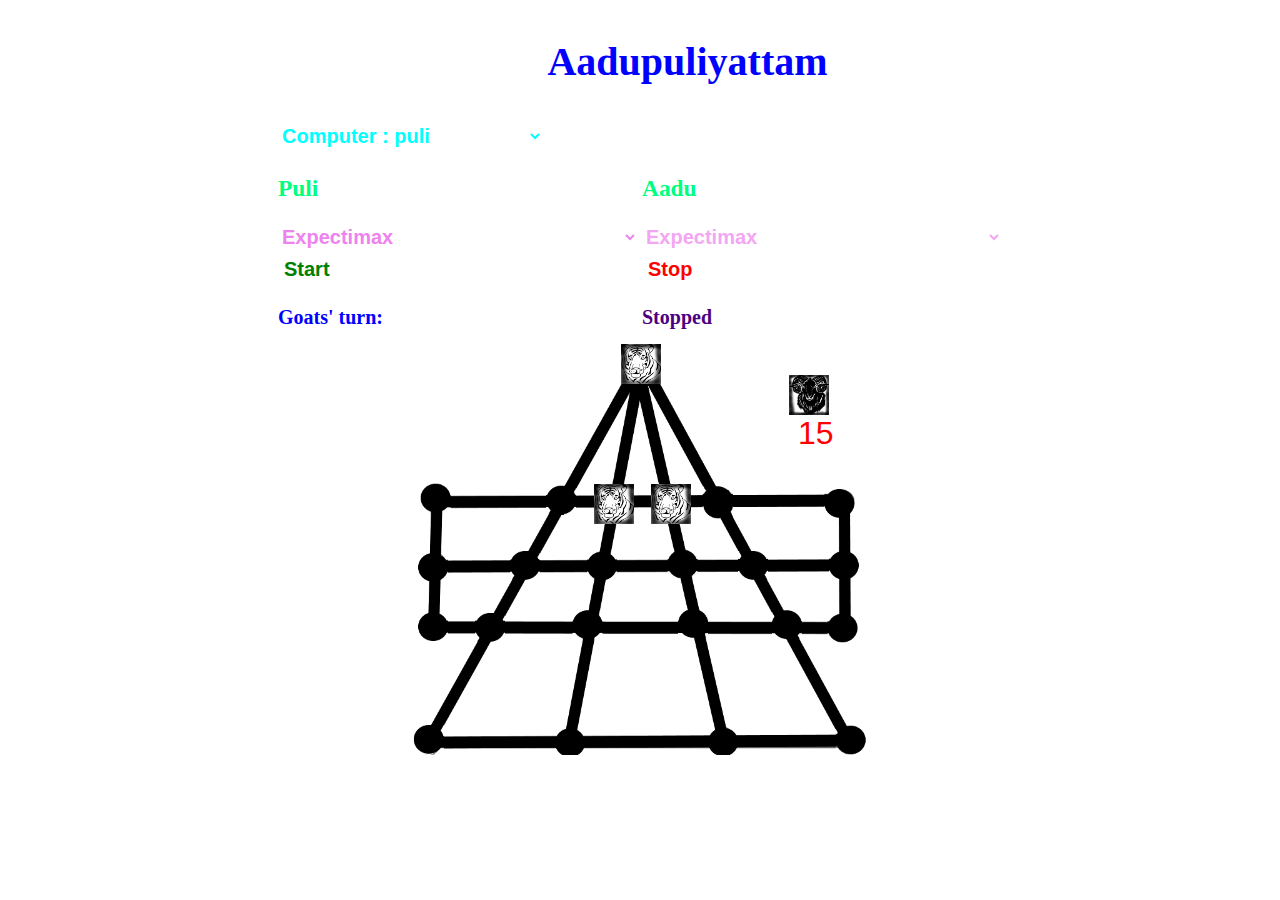
<file: aadupuliyattam/index.html>
<!DOCTYPE html>
<html>
<head>
    <meta charset="utf-8" />
    <title>Aadupuliyattam</title>
    <link rel="icon" type="image/x-icon" href="logo.png">
    <style>
        button:hover {
  transform: scale(1.5);}
        .Goat {
            width: 40px;
            height: 40px;
        }

            .Goat:hover, .Tiger :hover, .Empty :hover {
                background-color: gray;
            }
    </style>


    <script src="js/UIUtility.js"></script>
    <script src="js/TigersAndGoats.js"></script>
    <script>
        window.onload = function () {
                window.currentGameState = new GameState();
                window.isInProgress = false;
                window.selectedId = -1;
                window.MoveHistory = new HistoryStack();
                UpdateUserInterface();
        }
    </script>
    <script async src="https://pagead2.googlesyndication.com/pagead/js/adsbygoogle.js?client=ca-pub-3198016437808117"
    crossorigin="anonymous"></script>
</head>
<body>
<div align="center">
    <table>
        <tr style="color: blue;background-color: transparent;border: none;font-size: 20px;font-weight: bold;">
            <th align="left" style="padding-left:20px">
                <h1 style="padding-left:80px">Aadupuliyattam</h1>
            </th>
            <th align="left">

            </th>
        </tr>

        <table style="color: springgreen;background-color: transparent;border: none;font-size: 20px;font-weight: bold;">
            <tr>
                <td>
                    <tr>
                   <p style="display: none;"> Game Type:</p>
                   </tr>
                   <tr>  <td><select id="ComputerSide" onchange="changeGameType(this)" style="color: aqua;background-color: transparent;border: none;font-size: 20px;font-weight: bold;">
                <optgroup label="Computer plays as:">
                    <option value="tigers">Computer : puli</option>
                    <option value="goats">Computer : aadu</option>
                    <option value="computer">Computer vs Computer</option>
                </optgroup>
            </select>
            </td>
            </tr>
                </td>

            </tr>
            <tr>
                <td style="width:300px;font-weight: bold;">
                    <h3>Puli</h3>
                    <p style="display: none;">Algorithm: </p> <select id="TigersAlgorithm" style="color: violet;background-color: transparent;border: none;font-size: 20px;font-weight: bold;">
                    <optgroup label="Choose a search algorithm ...">
                        <option value="expectimax">Expectimax</option>
                        <option value="minimax">Minimax</option>
                        <option value="alphabeta">Alpha-Beta Pruning</option>
                        <option value="alphabetawithmemory">Alpha-Beta Pruning With Memory</option>
                        <option value="scout">Scout</option>
                        <option value="scoutwithttagent">Scout With Memory</option>
                        <option value="mtdfagent">MTD(f)</option>
                    </optgroup>
                </select>
                <code style="display: none;">
                    <br /><br />
                    Depth Limit: <br/> <input type="range" min="1" max="20" id="TigersDepth" value="20" /><br />
                    Time Limit (seconds): <br /><input type="range" min="2" max="60" id="TigersTime" value="2" /><br />
                    Current Progress: <progress id="TigersCurrentProgress" max="100"></progress>
                </code>
                </td>
                <td style="width:300px;font-weight: bold;">
                    <h3>Aadu</h3>
                    <p style="display: none;">Algorithm: </p> <select id="GoatsAlgorithm" disabled style="color: violet;background-color: transparent;border: none;font-size: 20px;font-weight: bold;">
                    <optgroup label="Choose a search algorithm ...">
                        <option value="expectimax">Expectimax</option>
                        <option value="minimax">Minimax</option>
                        <option value="alphabeta">Alpha-Beta Pruning</option>
                        <option value="alphabetawithmemory">Alpha-Beta Pruning With Memory</option>
                        <option value="scout">Scout</option>
                        <option value="scoutwithttagent">Scout With Memory</option>
                        <option value="mtdfagent">MTD(f)</option>
                    </optgroup>
                </select>
                <code style="display: none;">
                    Depth Limit: <br /><input disabled type="range" min="1" max="20" id="GoatsDepth" value="20" /><br />
                    Time Limit (seconds): <br /><input disabled type="range" min="2" max="60" id="GoatsTime" value="2" /><br />
                    Current Progress: <progress id="GoatsCurrentProgress" max="100"></progress>
                <code style="display: none;">
                </td>
            </tr>
            <tr>
                <td></td>
            </tr>
            <tr>
                <td>
                    <button onclick="startGame()" id="StartButton" type="button" style="color: green;background-color: transparent;border: none;font-size: 20px;font-weight: bold;">Start</button>
                </td>
                <td>
                    <button onclick="resetGame()" id="ResetButton" type="reset" style="color: red;background-color: transparent;border: none;font-size: 20px;font-weight: bold;">Stop</button>
                </td>
            </tr>
            <tr>
                <td style="color: blue;background-color: transparent;border: none;font-size: 20px;font-weight: bold;">
                    <p><span id="SideToMove">Tiger</span>' turn:</p>
                </td>
                <td>
                    <p style="color: indigo;background-color: transparent;border: none;font-size: 20px;font-weight: bold;"><span id="Status"></span></p>
                </td>
            </tr>
        </table>
        <table>
            <tr>
                <td>
                    <div style="position:relative">
                        <img src="images/Board.png" style="width:500px; height:400px; z-index:5" />
                        <img id="100" class="Goat" src="images/Goat.png" style="position:absolute; top:20px; left:399px; z-index:10;" />
                        <label style="position:absolute; z-index:20; top:60px; left:408px; width:40px; height:40px; font-family:Arial; font-size:32px; color:red;" id="OutSideGoats"></label>
                        <img onclick="ProcessUserInput(this)" id="0" class="Goat" src="images/Goat.png" style="position:absolute; top:-11px; left:231px; z-index:10;" />
                        <img onclick="ProcessUserInput(this)" id="1" class="Goat" src="images/Goat.png" style="position:absolute; top:129px; left:24px; z-index:10;" />
                        <img onclick="ProcessUserInput(this)" id="2" class="Goat" src="images/Goat.png" style="position:absolute; top:129px; left:148px; z-index:10;" />
                        <img onclick="ProcessUserInput(this)" id="3" class="Goat" src="images/Goat.png" style="position:absolute; top:129px; left:204px; z-index:10;" />
                        <img onclick="ProcessUserInput(this)" id="4" class="Goat" src="images/Goat.png" style="position:absolute; top:129px; left:261px; z-index:10;" />
                        <img onclick="ProcessUserInput(this)" id="5" class="Goat" src="images/Goat.png" style="position:absolute; top:129px; left:310px; z-index:10;" />
                        <img onclick="ProcessUserInput(this)" id="6" class="Goat" src="images/Goat.png" style="position:absolute; top:129px; left:435px; z-index:10;" />
                        <img onclick="ProcessUserInput(this)" id="7" class="Goat" src="images/Goat.png" style="position:absolute; top:191px; left:24px; z-index:10;" />
                        <img onclick="ProcessUserInput(this)" id="8" class="Goat" src="images/Goat.png" style="position:absolute; top:191px; left:116px; z-index:10;" />
                        <img onclick="ProcessUserInput(this)" id="9" class="Goat" src="images/Goat.png" style="position:absolute; top:191px; left:193px; z-index:10;" />
                        <img onclick="ProcessUserInput(this)" id="10" class="Goat" src="images/Goat.png" style="position:absolute; top:191px; left:275px; z-index:10;" />
                        <img onclick="ProcessUserInput(this)" id="11" class="Goat" src="images/Goat.png" style="position:absolute; top:191px; left:342px; z-index:10;" />
                        <img onclick="ProcessUserInput(this)" id="12" class="Goat" src="images/Goat.png" style="position:absolute; top:191px; left:440px; z-index:10;" />
                        <img onclick="ProcessUserInput(this)" id="13" class="Goat" src="images/Goat.png" style="position:absolute; top:253px; left:24px; z-index:10;" />
                        <img onclick="ProcessUserInput(this)" id="14" class="Goat" src="images/Goat.png" style="position:absolute; top:253px; left:85px; z-index:10;" />
                        <img onclick="ProcessUserInput(this)" id="15" class="Goat" src="images/Goat.png" style="position:absolute; top:253px; left:183px; z-index:10;" />
                        <img onclick="ProcessUserInput(this)" id="16" class="Goat" src="images/Goat.png" style="position:absolute; top:253px; left:289px; z-index:10;" />
                        <img onclick="ProcessUserInput(this)" id="17" class="Goat" src="images/Goat.png" style="position:absolute; top:253px; left:376px; z-index:10;" />
                        <img onclick="ProcessUserInput(this)" id="18" class="Goat" src="images/Goat.png" style="position:absolute; top:253px; left:435px; z-index:10;" />
                        <img onclick="ProcessUserInput(this)" id="19" class="Goat" src="images/Goat.png" style="position:absolute; top:370px; left:20px; z-index:10;" />
                        <img onclick="ProcessUserInput(this)" id="20" class="Goat" src="images/Goat.png" style="position:absolute; top:370px; left:160px; z-index:10;" />
                        <img onclick="ProcessUserInput(this)" id="21" class="Goat" src="images/Goat.png" style="position:absolute; top:370px; left:313px; z-index:10;" />
                        <img onclick="ProcessUserInput(this)" id="22" class="Goat" src="images/Goat.png" style="position:absolute; top:370px; left:440px; z-index:10;" />
                    </div>
                </td>
            </tr>
            <tr style="display:none">
                <td valign="top" style="width:600px">
                    <table style="visibility: hidden;">
                        <tr >
                            <td>
                                <button onclick="startGame()" id="StartButton" type="button">Start</button>
                                <button onclick="moveBack()" id="MoveBackButton" type="button">&lt;</button>
                                <button onclick="moveNow()" id="MoveNowButton" type="button">Move Now!</button>
                                <button onclick="moveForward()" id="MoveForwardButton" type="button">&gt;</button>
                                <button onclick="stopGame()" id="StopButton" type="button">Stop</button>
                                <button onclick="resetGame()" id="ResetButton" type="reset">Reset</button>
                                <textarea readonly id="output" style="width:580px; height:100px; visibility: hidden;"></textarea>
                            </td>
                        </tr>
                        <tr>
                            <td>
                                Current Depth: <span id="TigersCurrentDepth"></span> <br />
                                Current Score: <span id="TigersCurrentScore"></span><br />
                                Current Action: <span id="TigersCurrentAction"></span><br />
                                Total Nodes Expanded: <span id="TigersNodesExpanded"></span><br />
                                Leaf Nodes Reached/Depth: <span id="TigersLeafNodesReached"></span><br />
                                Current Progress: <progress id="TigersCurrentProgress" max="100"></progress>
                            </td>
                        </tr>
                        <tr>
                            <td>
                                Current Depth: <span id="GoatsCurrentDepth"></span> <br />
                                Current Score: <span id="GoatsCurrentScore"></span><br />
                                Current Action: <span id="GoatsCurrentAction"></span><br />
                                Nodes Expanded: <span id="GoatsNodesExpanded"></span><br />
                                Leaf Nodes Reached/Depth: <span id="GoatsLeafNodesReached"></span><br />
                                Current Progress: <progress id="GoatsCurrentProgress" max="100"></progress>
                            </td>
                        </tr>
                    </table><br />
                </td>
            </tr>
        </table>
    </table>
</div>
</html>
</file>
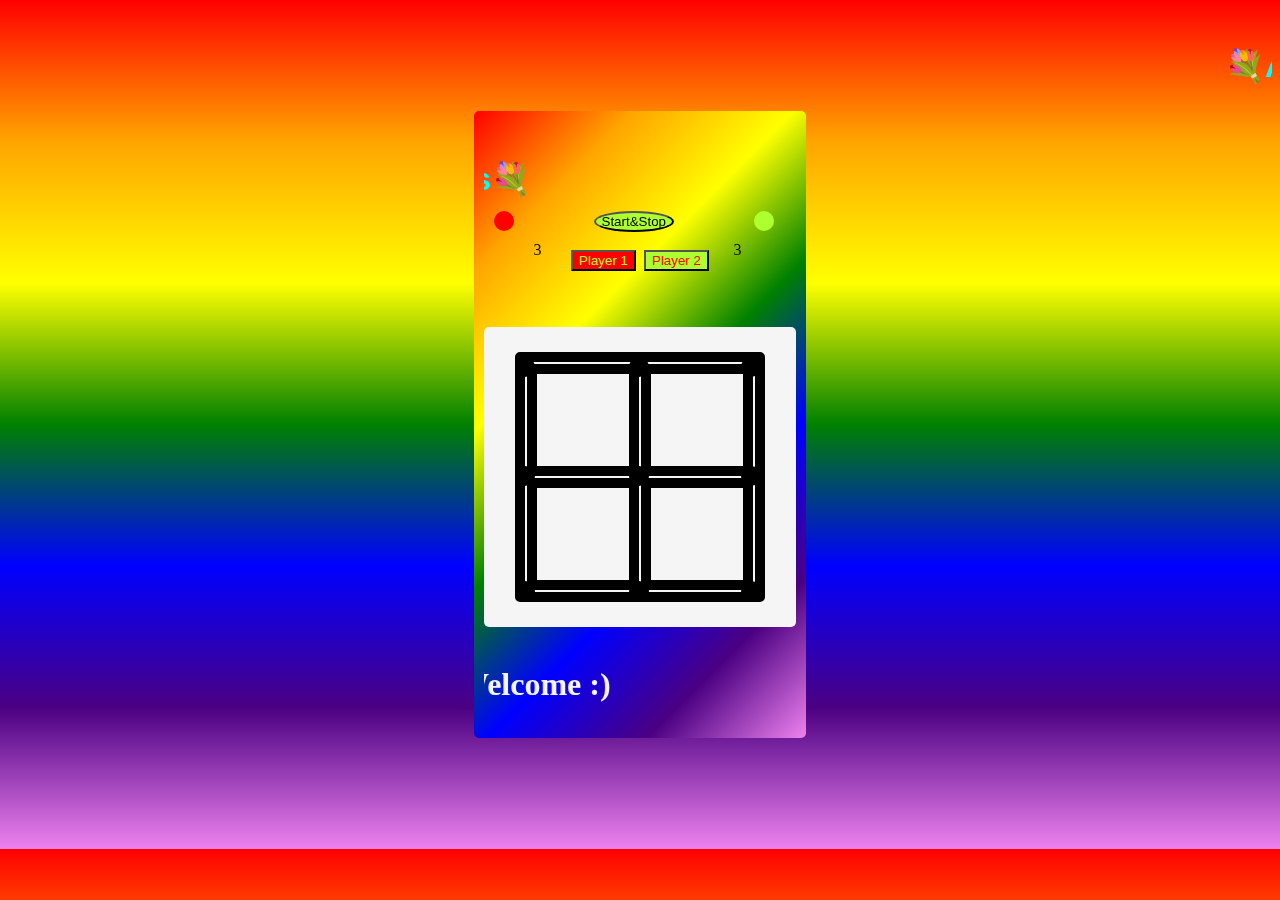
<file: ancientgames/index.html>
<!DOCTYPE html>
<html lang="en">
<head>
    <meta charset="UTF-8">
    <meta http-equiv="X-UA-Compatible" content="IE=edge">
    <meta name="viewport" content="width=device-width, initial-scale=1.0">
    <title>AncientGames</title>
    <link rel="icon" type="image/x-icon" href="logo.png">
    <link rel="stylesheet" type="text/css" href="style.css">
    <script src="app.js"></script>
    <script async src="https://pagead2.googlesyndication.com/pagead/js/adsbygoogle.js?client=ca-pub-3198016437808117"
     crossorigin="anonymous"></script>
    <script>
        window.onload = function(){
            window.currentGameState = new GameState();
        }

    </script>
    <script async src="https://pagead2.googlesyndication.com/pagead/js/adsbygoogle.js?client=ca-pub-3198016437808117"
    crossorigin="anonymous"></script>
</head>
<body>
    <header>
        <br>
        <marquee behavior="scroll" direction="left">
        <h1 style="font-family: 'Lucida Sans', 'Lucida Sans Regular', 'Lucida Grande', 'Lucida Sans Unicode', Geneva, Verdana, sans-serif; color: cyan;">💐Ancient Games💐👈🏻💐A Child of Map Technologies💐👉🏻💐Developed By Mugeshbabu ArulMani 👨‍👩‍👦 Priya💐</h1>
        </marquee>
        <br>
    </header>
    <div class="centercontent01">
    
    <div class="menu01">
        <div style="position: relative;">                
            <img id="100" class="red03"  src="images/red03.png" style="position:absolute; top:100px; left:20px; z-index:10; max-width: 20px;border-radius: 100%;">
            <label id="outsidered" style="position:absolute; top:130px; left:60px; z-index:10; max-width: 20px;border-radius: 100%;">3</label>
            <!--<img id="StartButton" class="bg_class" onClick="startGame()" src="images/bg003.png" style="position:absolute; top:100px; left:140px; z-index:10; max-width: 20px;border-radius: 100%;">-->
            
            <button id="button_start_stop" onClick="startGame()" style="position:absolute; top:100px; left:120px; z-index:10;border-radius: 100%; background-color: greenyellow;">Start&Stop</button>

            <img id="300" class="green03" src="images/green03.png" style="position:absolute; top:100px; left:280px; z-index:10; max-width: 20px;border-radius: 100%;">
            <label id="outsidegreen" style="position:absolute; top:130px; left:260px; z-index:10; max-width: 20px;border-radius: 100%;">3</label>
        </div>
    </div>
    
    <div class="play_content">
        <br>
        <marquee behavior="scroll" direction="right">
        <h1 style="justify-content: center; display: flex; font-family: 'Lucida Sans', 'Lucida Sans Regular', 'Lucida Grande', 'Lucida Sans Unicode', Geneva, Verdana, sans-serif; color: cyan;">💐Ancient Games💐</h1>
        </marquee>
        <br>
        <div style="justify-content: center; display: flex;">
        <br>
        &nbsp;&nbsp;
        <h2 style="align-content:flex-start "><button type="radio" style="background-color: red; color: greenyellow;">Player 1</button></h2>
        &nbsp;&nbsp;
        <h2 style="align-content:flex-end"><button type="radio" style="background-color: greenyellow; color: red;">Player 2</button></h2>
        &nbsp;&nbsp;
        <br>
        </div>

        <br>
        <br>
        
        <div class="play_area">
            
            <div class="square">
                <div style="position: relative;">
                    <img onclick="ProcessUserInput(this)" id="0" class="green03" src="images/bg003.png" style="position:absolute; top:30px; left:0px; z-index:10; max-width: 20px;border-radius: 100%;">
                    <img onclick="ProcessUserInput(this)" id="1" class="green03" src="images/bg003.png" style="position:absolute; top:30px; left:114px; z-index:10;  max-width: 20px;border-radius: 100%;">
                    <img onclick="ProcessUserInput(this)" id="2" class="green03" src="images/bg003.png" style="position:absolute; top:30px; left:226px; z-index:10; max-width: 20px;border-radius: 100%;">
                    <img onclick="ProcessUserInput(this)" id="3" class="green03" src="images/bg003.png" style="position:absolute; top:139px; left:0px; z-index:10; max-width: 20px;border-radius: 100%;">
                    <img onclick="ProcessUserInput(this)" id="4" class="green03" src="images/bg003.png" style="position:absolute; top:139px; left:114px; z-index:10; max-width: 20px;border-radius: 100%;">
                    <img onclick="ProcessUserInput(this)" id="5" class="green03" src="images/bg003.png" style="position:absolute; top:139px; left:226px; z-index:10; max-width: 20px;border-radius: 100%;">
                    <img onclick="ProcessUserInput(this)" id="6" class="green03" src="images/bg003.png" style="position:absolute; top:254px; left:0px; z-index:10; max-width: 20px;border-radius: 100%;">
                    <img onclick="ProcessUserInput(this)" id="7" class="green03" src="images/bg003.png" style="position:absolute; top:254px; left:114px; z-index:10; max-width: 20px;border-radius: 100%;">
                    <img onclick="ProcessUserInput(this)" id="8" class="green03" src="images/bg003.png" style="position:absolute; top:254px; left:226px; z-index:10; max-width: 20px;border-radius: 100%;">
                   </div>
                <div class="table01">
                    <table>
                        <tr>
                            <td class="diagonalCross3" id="a01"></td>
                            <td class="diagonalCross2"></td>
                        </tr>
                        <tr>
                            <td class="diagonalCross2"></td>
                            <td class="diagonalCross3"></td>
                        </tr>
                    </table>
                </div>
            </div>
        </div>
        <br>
        <marquee behavior="scroll" direction="right">
        <h1 id="status" style="justify-content: center; display: flex; color: whitesmoke;">Welcome :)</h1>
        </marquee>
        <br>
    </div>
    </div>
    <footer>
        <br>
        <marquee behavior="scroll" direction="left">
        <h1 style="justify-content: center; display: flex; color: yellow;">💐Thanks for playing :)💐✨💐Game will be Updated Soon💐</h1>
        </marquee>
        <br>
    </footer>
</body>
</html>
</file>
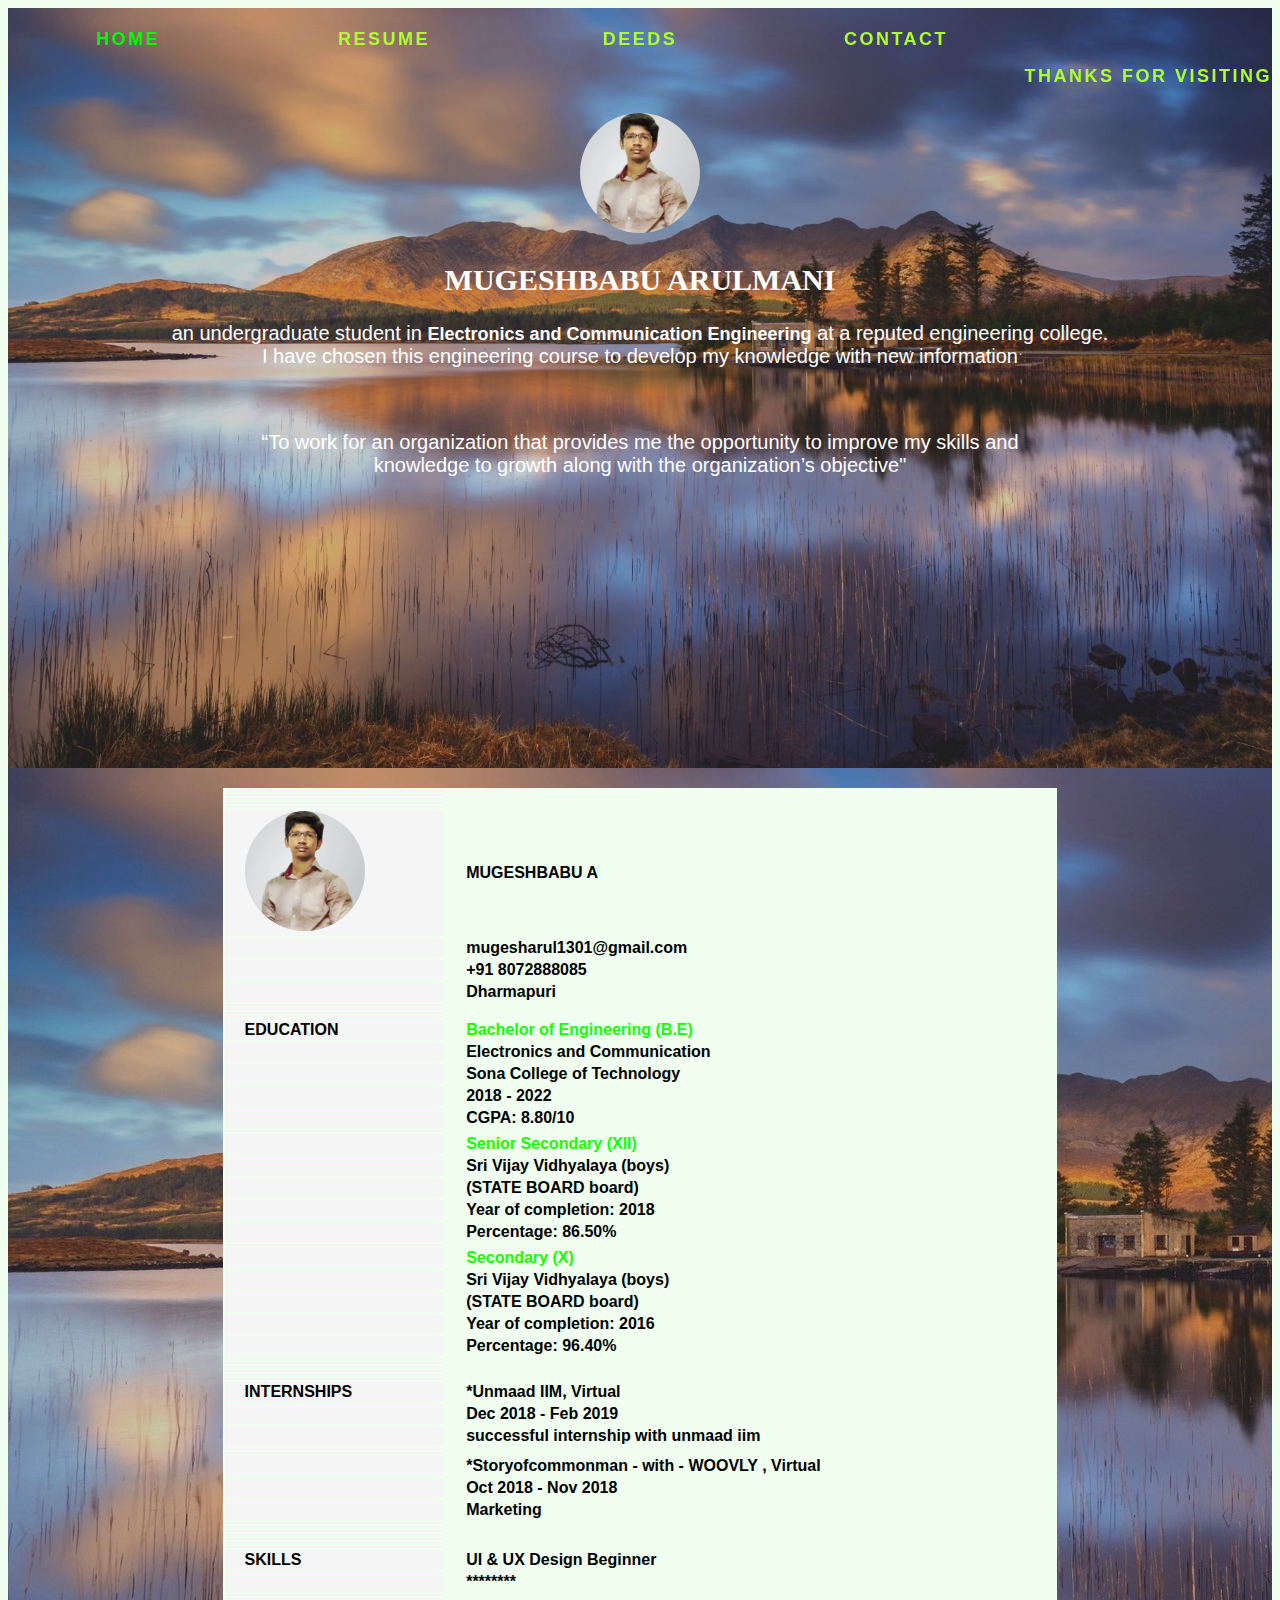
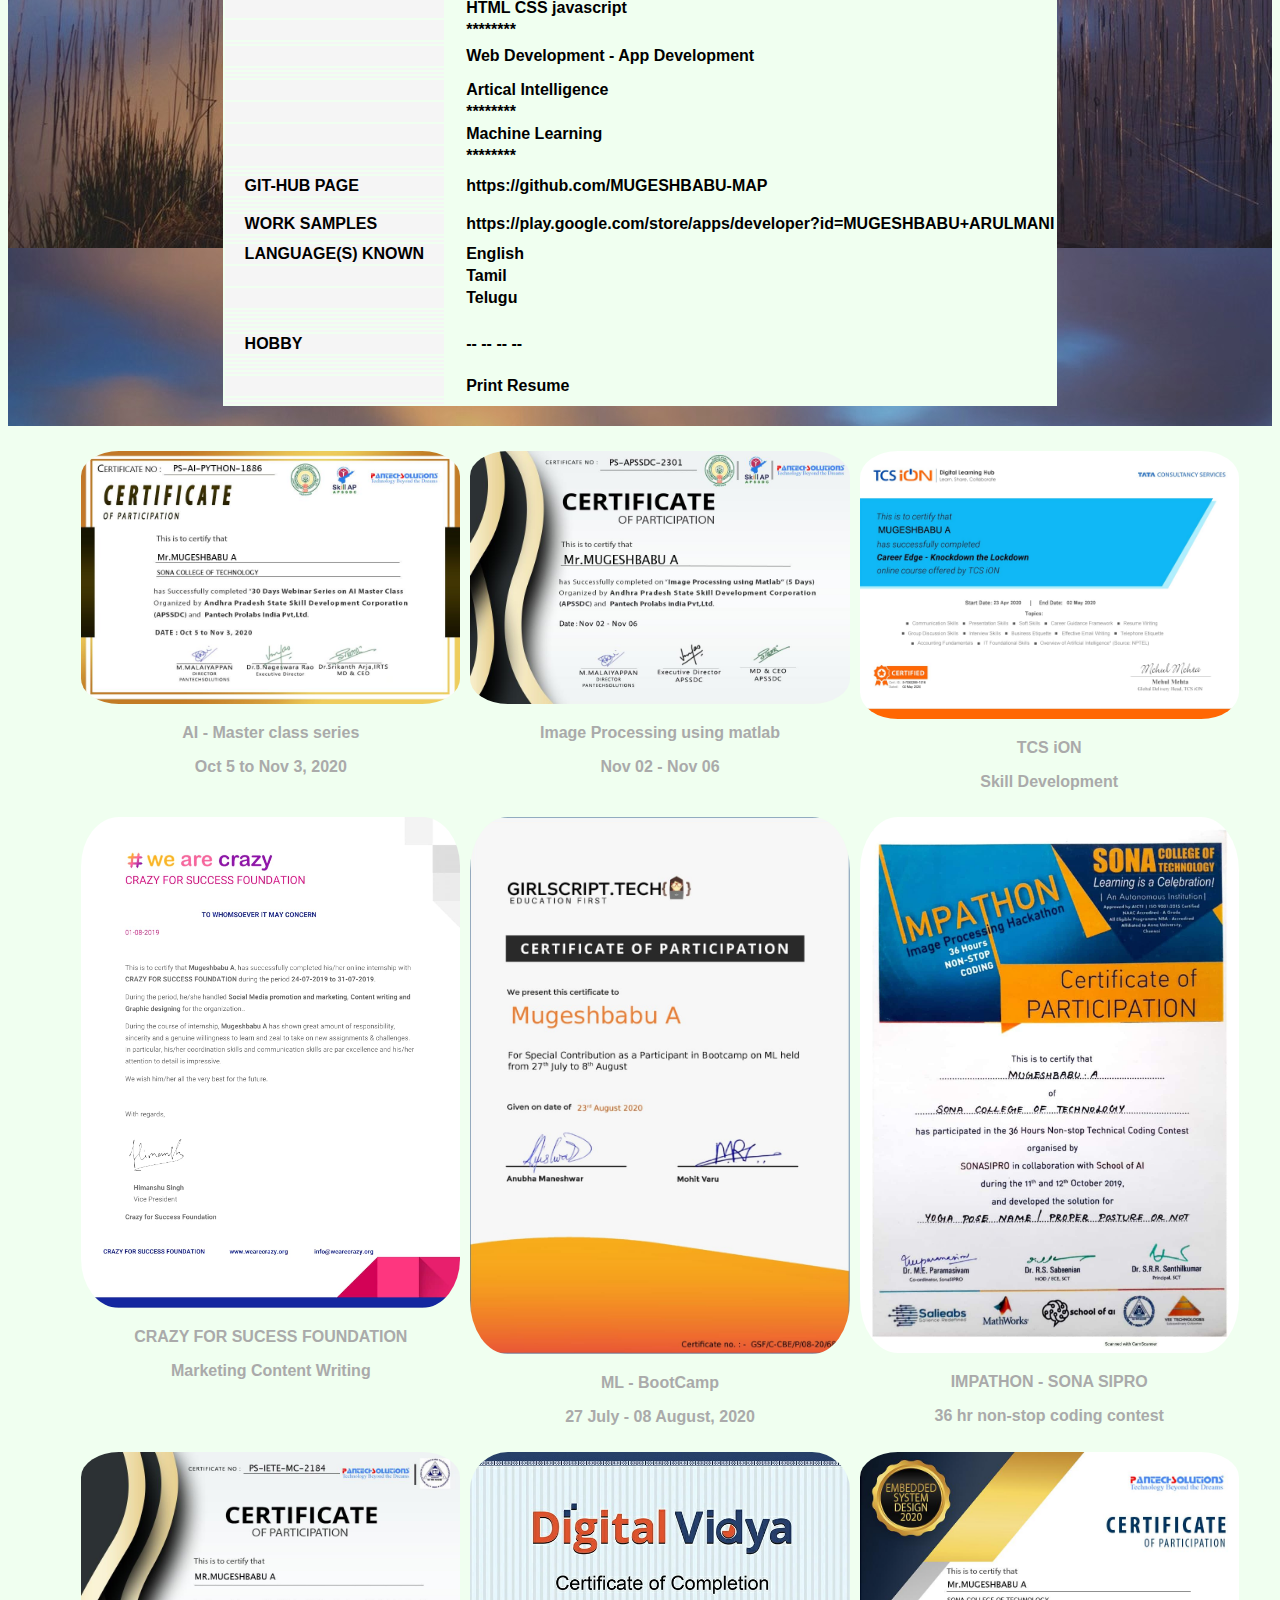
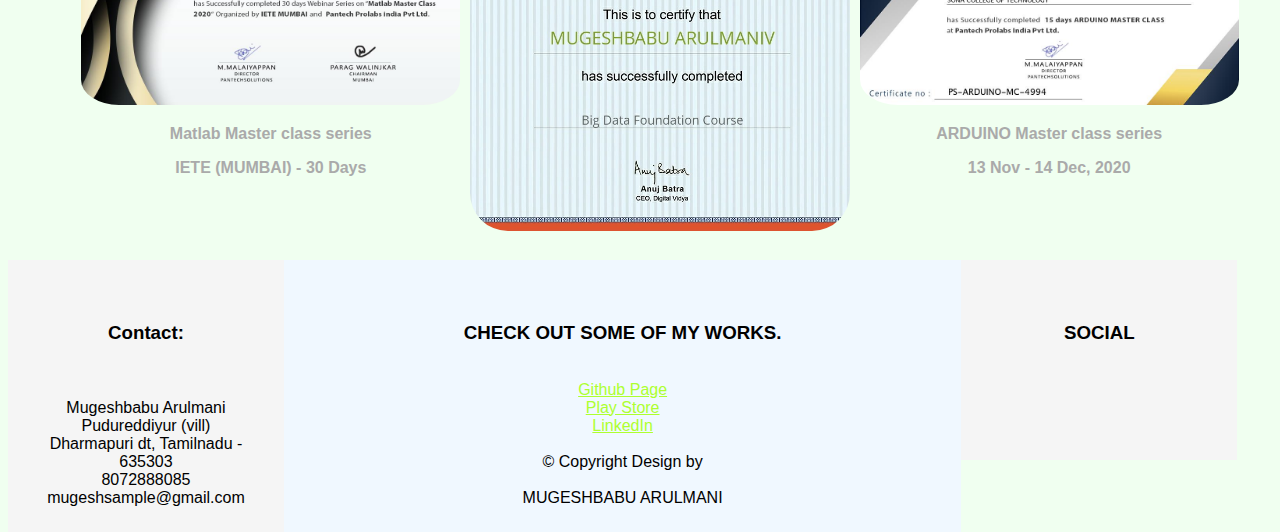
<file: resume/index.html>
<!DOCTYPE html>
<html lang="en">
<head>
    <meta charset="UTF-8">
    <meta http-equiv="X-UA-Compatible" content="IE=edge">
    <meta name="viewport" content="width=device-width, initial-scale=1.0">
    <title>MUGESHBABU</title>
    <link rel="icon" type="image/x-icon" href="logo.png">
    <link rel="stylesheet" href="style.css">
    <link rel="text/stylesheet" href="min.css">
    <script src="app.js"></script>
    <script src="e.js"></script>
    <script async src="https://pagead2.googlesyndication.com/pagead/js/adsbygoogle.js?client=ca-pub-3198016437808117"
     crossorigin="anonymous"></script>
</head>
<body>
    <div>
    <div id="home01">
        <div class="home01"  style="min-height:760px">
        <div class="navbar" id="nav"><br>
            <ul>
                <li><a href="#home01" style="color:rgb(0, 255, 0)">Home</a></li> 
                <li><a href="#table01">Resume</a></li>
                <li><a href="#deeds">Deeds</a></li>
                <li><a href="#footer">Contact</a></li>                
                <li><a href="javascript:void(0);" class="icon" onClick="myFunction()"><i class="fa fa-bars" title="Thanks For Visiting"></i></a></li>
            </ul>
        </div>
         <br><br>
         <div class="about_p">
             <br><br><br>
             <img class="profile-pic" src="images/mb_img.jpg" alt="">
             <br>
            <h2>MUGESHBABU ARULMANI</h2>
            <P>an undergraduate student in <span>Electronics and Communication Engineering</span> at a reputed engineering college. 
                <br>I have chosen this engineering course to develop my knowledge with new information</P>
            <br>
            <div class="about_p"><p>“To work for an organization that provides me the opportunity to improve my skills and knowledge to growth along with the organization’s objective"</p></div>
            </div><br>
        <div>
            <br><ul class="social-links">
            <li><a href="https://www.linkedin.com/in/mugeshbabu-a-6313161a8" target="_blank"><i class="fab fa-linkedin"></i></a></li>
            <li><a href="https://www.facebook.com/mugeshbabu.in" target="blank"><i class="fab fa-facebook"></i></a></li>
            <li><a href="https://www.instagram.com/mugeshbabu_a" target="blank"><i class="fab fa-instagram"></i></a></li>
         <br></ul>
        </div>
    </div>
    </div>
    
    <div id="table01"><div class="table001" style="min-height:600px">
         <table>
             
            <tr>
                <td></td>
                <td></td>
            </tr>
            <tr>
                <td></td>
                <td></td>
            </tr>
            <tr>
                <td></td>
                <td></td>
            </tr>
            <tr>
                <td></td>
                <td></td>
            </tr>
            <tr>
                <td></td>
                <td></td>
        </tr>
                <tr>
                    <td><img class="profile-pic" src="images/mb_img.jpg" alt=""></td>
                    <td>MUGESHBABU A</td>
                </tr>
                <tr>
                    <td></td>
                    <td>mugesharul1301@gmail.com</td>
                </tr>
                <tr>
                    <td></td>
                    <td>
                        +91 8072888085</td>
                </tr>
                <tr>
                    <td></td>
                    <td>
                        Dharmapuri</td>
                </tr>
                
                <tr>
                    <td></td>
                    <td></td>
                </tr>
                <tr>
                    <td></td>
                    <td></td>
                </tr><tr>
                    <td></td>
                    <td></td>
                </tr>
                <tr>
                    <td></td>
                    <td></td>
                </tr>
                <tr>
                    <td>EDUCATION</td>
                    <td style="color: rgb(21, 255, 0);">Bachelor of Engineering (B.E)</td>
                </tr><tr>
                    <td></td>
                    <td>Electronics and Communication
                        </td>
                </tr><tr>
                    <td></td>
                    <td>Sona College of Technology
                        </td>
                </tr><tr>
                    <td></td>
                    <td>
                        2018 - 2022</td>
                </tr><tr>
                    <td></td>
                    <td>CGPA: 8.80/10</td>
                </tr>
                <tr>
                    <td></td>
                    <td></td>
                </tr><tr>
                    <td></td>
                    <td style="color: rgb(21, 255, 0);">Senior Secondary (XII)</td>
                </tr><tr>
                    <td></td>
                    <td>Sri Vijay Vidhyalaya (boys)                            </td>
                </tr>
                <tr>
                    <td></td>
                    <td>(STATE BOARD board)</td>
                </tr>
                
                <tr>
                    <td></td>
                    <td>Year of completion: 2018</td>
                </tr><tr>
                    <td></td>
                    <td>Percentage: 86.50%</td>
                </tr>
                
                <tr>
                    <td></td>
                    <td></td>
                </tr>
                <tr>
                    <td></td>
                    <td style="color: rgb(21, 255, 0);">Secondary (X)</td>
                </tr>
                <tr>
                    <td></td>
                    <td>Sri Vijay Vidhyalaya (boys)                            </td>
                </tr>
                <tr>
                    <td></td>
                    <td>(STATE BOARD board)                            </td>
                </tr>
                <tr>
                    <td></td>
                    <td>Year of completion: 2016</td>
                </tr>
                <tr>
                    <td></td>
                    <td>Percentage: 96.40%</td>
                </tr>
                
                <tr>
                    <td></td>
                    <td></td>
                </tr>
                <tr>
                    <td></td>
                    <td></td>
                </tr>
                <tr>
                    <td></td>
                    <td></td>
                </tr>
                
                <tr>
                    <td></td>
                    <td></td>
                </tr>
                <tr>
                    <td></td>
                    <td></td>
                </tr>
                <tr>
                    <td></td>
                    <td></td>
                </tr>

                <tr>
                    <td>INTERNSHIPS</td>
                    <td>*Unmaad IIM, Virtual</td>
                </tr><tr>
                    <td></td>
                    <td>
                        Dec 2018 - Feb 2019</td>
                </tr><tr>
                    <td></td>
                    <td>successful internship with unmaad iim
                        </td>
                </tr>
                <tr>
                    <td></td>
                    <td></td>
                </tr>
                <tr>
                    <td></td>
                    <td></td>
                </tr>
                <tr>
                    <td></td>
                    <td>*Storyofcommonman - with - WOOVLY , Virtual</td>
                </tr>
                <tr>
                    <td></td>
                    <td>Oct 2018 - Nov 2018</td>
                </tr>
                <tr>
                    <td></td>
                    <td>Marketing</td>
                </tr>
                <tr>
                    <td></td>
                    <td></td>
                </tr>
                <tr>
                    <td></td>
                    <td></td>
                </tr>
                <tr>
                    <td></td>
                    <td></td>
                </tr>
                <tr>
                    <td></td>
                    <td></td>
                </tr><tr>
                    <td></td>
                    <td></td>
                </tr><tr>
                    <td></td>
                    <td></td>
                </tr>
                
                <tr>
                    <td></td>
                    <td></td>
                </tr>
                <tr>
                    <td>SKILLS</td>
                    <td>UI & UX Design
                        Beginner</td>
                </tr><tr>
                    <td></td>
                    <td>********</td>
                </tr>
                
                <tr>
                    <td></td>
                    <td></td>
                </tr><tr>
                    <td></td>
                    <td>HTML CSS javascript</td>
                </tr><tr>
                    <td></td>
                    <td>********</td>
                </tr>
                <tr>
                    <td></td>
                    <td></td>
                </tr>
                
                <tr>
                    <td></td>
                    <td>Web Development - App Development</td>
                </tr><tr>
                    <td></td>
                    <td></td>
                </tr><tr>
                    <td></td>
                    <td></td>
                </tr>
                <tr>
                    <td></td>
                    <td></td>
                </tr>

                <tr>
                    <td></td>
                    <td>Artical Intelligence</td>
                </tr><tr>
                    <td></td>
                    <td>********</td>
                </tr>
                
                <tr>
                    <td></td>
                    <td>Machine Learning</td>
                </tr><tr>
                    <td></td>
                    <td>********</td>
                </tr><tr>
                    <td></td>
                    <td></td>
                </tr>
                <tr>
                    <td></td>
                    <td></td>
                </tr>
                <tr>
                    <td>GIT-HUB PAGE</td>
                    <td>
                        https://github.com/MUGESHBABU-MAP
                    </td>
                </tr>
                <tr>
                    <td></td>
                    <td></td>
                </tr>
                <tr>
                    <td></td>
                    <td></td>
                </tr>
                <tr>
                    <td></td>
                    <td></td>
                </tr>
                <tr>
                    <td></td>
                    <td></td>
                </tr>
                <tr>
                    <td>WORK SAMPLES</td>
                    <td>https://play.google.com/store/apps/developer?id=MUGESHBABU+ARULMANI</td>
                </tr>
                <tr>
                        <td></td>
                        <td></td>
                    </tr>
                    <tr>
                        <td></td>
                        <td></td>
                    </tr>
                    <tr>
                        <td>LANGUAGE(S) KNOWN</td>
                        <td>English</td>
                    </tr><tr>
                        <td></td>
                        <td>Tamil</td>
                    </tr><tr>
                        <td></td>
                        <td>Telugu</td>
                    </tr>
                    <tr>
                        <td></td>
                        <td></td>
                    </tr>
                    <tr>
                        <td></td>
                        <td></td>
                    </tr>
                    
                    <tr>
                        <td></td>
                        <td></td>
                    </tr><tr>
                        <td></td>
                        <td></td>
                    </tr><tr>
                        <td></td>
                        <td></td>
                    </tr>
                    <tr>
                        <td></td>
                        <td></td>
                    </tr>
                    <tr>
                        <td>HOBBY</td>
                        <td><i class="fas fa-music" aria-hidden="true"></i> --
                            <i class="fas fa-book" aria-hidden="true"></i> --
                            <i class="fas fa-gamepad" aria-hidden="true"></i> --
                            <i class="fab fa-pagelines" aria-hidden="true"></i> --
                        </td>
                    </tr><tr>
                        <td></td>
                        <td></td>
                        <tr>
                            <td></td>
                            <td></td>
                        </tr>
                        
                        <tr>
                            <td></td>
                            <td></td>
                        </tr><tr>
                            <td></td>
                            <td></td>
                        </tr><tr>
                            <td></td>
                            <td></td>
                        </tr>
                    </tr><tr>
                        <td></td>
                        <td><a onclick="window.print()"><i class="fa fa-print" aria-hidden="true"></i>Print Resume</a></td>
                    </tr><tr>
                        <td></td>
                        <td></td>
                    </tr>
                    <tr>
                        <td></td>
                        <td></td>
                    </tr>
                </table>
                </tr>
            
</div></div>
    <div id="deeds">
    <div class="certificates_all">
        <div class="row-f">
            <div class="col-f">
            <img class="cer-pic" src="images/img/map03.jpeg" alt="">
            <div class="text-block"><p>AI - Master class series</p><p>Oct 5 to Nov 3, 2020</p></div>
            </div>
            <div class="col-f">
            <img class="cer-pic" src="images/img/map01.jpeg" alt="">
            <div class="text-block"><p>Image Processing using matlab</p><p>Nov 02 - Nov 06</p></div>
            </div>
            <div class="col-f">
                <img class="cer-pic" src="images/img/map06.jpg" alt="">
                <div class="text-block"><p>TCS iON</p><p>Skill Development</p></div>
                </div>
        </div>
        <div class="row-f">
            
            <div class="col-f">
            <img class="cer-pic" src="images/img/map07.jpg" alt="">
            <div class="text-block"><p>CRAZY FOR SUCESS FOUNDATION</p><p>Marketing Content Writing</p></div>
            </div>
            <div class="col-f">
            <img class="cer-pic" src="images/img/map05.jpeg" alt="">
            <div class="text-block"><p>ML - BootCamp</p><p>27 July - 08 August, 2020</p></div>
            </div>
            <div class="col-f">
            <img class="cer-pic" src="images/img/map08.jpg" alt="">
            <div class="text-block"><p>IMPATHON - SONA SIPRO</p><p>36 hr non-stop coding contest</p></div>
            </div>
        </div>
        <div class="row-f">
            <div class="col-f">
            <img class="cer-pic" src="images/img/map04.jpeg" alt="">
            <div class="text-block"><p>Matlab Master class series</p><p>IETE (MUMBAI) - 30 Days</p></div>
            </div>
            
            <div class="col-f">
            <img class="cer-pic" src="images/img/map02.jpg" alt="">
            </div>
            <div class="col-f">
            <img class="cer-pic" src="images/img/map09.jpg" alt="">
            <div class="text-block"><p>ARDUINO Master class series</p><p>13 Nov - 14 Dec, 2020</p></div>
            </div>
        </div>
    </div>
    </div>
    <div class="myBtn">
    <button onclick="topFunction()" id="myBtn" title="Go to top">/\</button>
</div>
</div>
    <footer>
        <div id="footer">
        <div class="a3part">
            <div class="a3part part1">
                <div><br>
                    <h3>
                    Contact:</h3><br><br>
                    Mugeshbabu Arulmani<br>
                    Pudureddiyur (vill)<br>
                    Dharmapuri dt, Tamilnadu - 635303<br>
                    8072888085<br>
                    mugeshsample@gmail.com<br>
                </div>
            </div>
            <div class="a3part part2" id="works01"><br>
                <h3>
                CHECK OUT SOME OF MY WORKS.</h3><br>
                <a href="https://github.com/MUGESHBABU-MAP" target="_blank">Github Page</a><br>
                <a href="https://play.google.com/store/apps/developer?id=MUGESHBABU+ARULMANI" target="_blank">Play Store</a><br>
                <a href="https://www.linkedin.com/in/mugeshbabu-a-6313161a8/" target="_blank">LinkedIn</a><br>
                    
        <br>© Copyright Design by<br> <br>MUGESHBABU ARULMANI<br>
            </div>
            <div class="a3part part3"><br>
                <h3>SOCIAL</h3><br>
                <ul class="social-links">
                    <li><a href="https://www.linkedin.com/in/mugeshbabu-a-6313161a8" target="blank"><i class="fab fa-linkedin"></i></a></li>
                    <li><a href="https://www.facebook.com/mugeshbabu.in" target="blank"><i class="fab fa-facebook"></i></a></li>
                    <li><a href="https://www.instagram.com/mugeshbabu_a" target="blank"><i class="fab fa-instagram"></i></a></li>
                 </ul>
                
        </div>
        </div>
    </div>
    </footer>
</body>
</html>
</file>
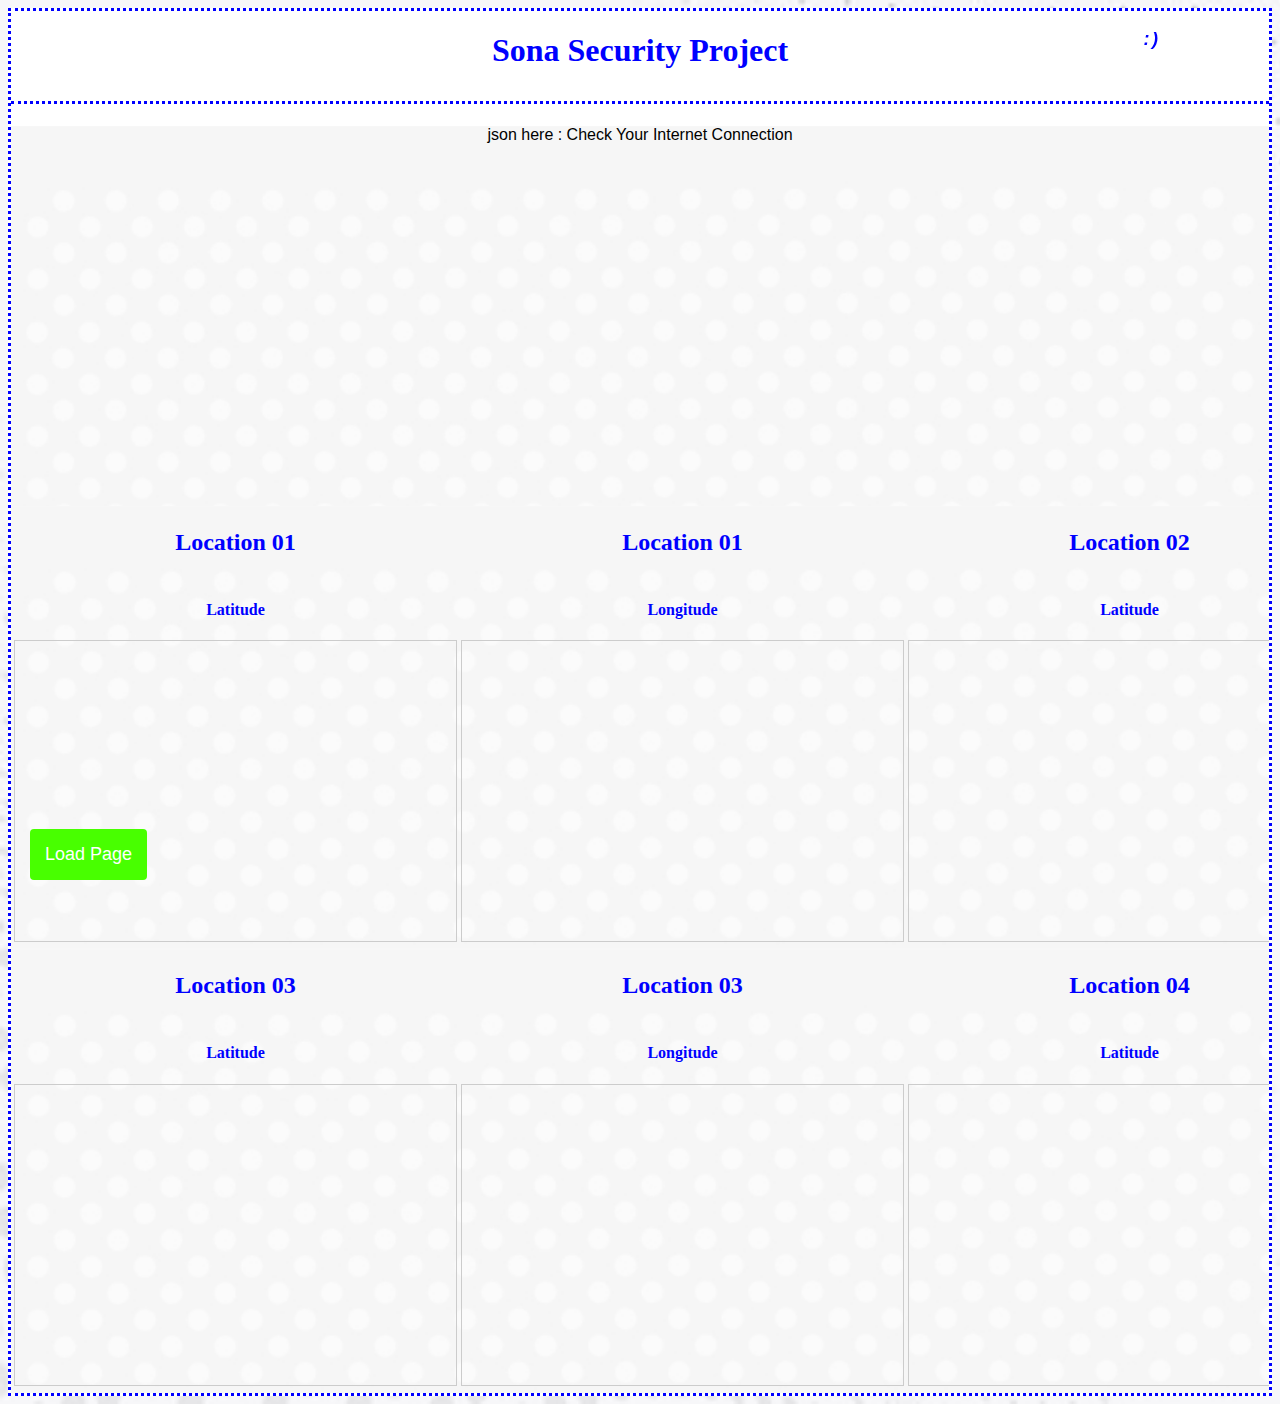
<file: sonasecurity/index.html>
<!DOCTYPE html>
<html lang="en">
<head>
    <meta charset="UTF-8">
    <meta http-equiv="X-UA-Compatible" content="IE=edge">
    <meta http-equiv="refresh" content="60"/>
    <meta name="viewport" content="width=device-width, initial-scale=1.0">
    <title>Sona Security Project</title>
    <link rel="stylesheet" href="style.css">
    <link rel="text/stylesheet" href="min.css">
    <link rel="shortcut icon" type="image/jpg" href="images/logo.png"/>
    <script src="app.js" type="text/javascript"></script>
    <script src="security.js" type="text/javascript"></script>
    <script src="datacheck.js" type="text/javascript"></script>
</head>
<body>
    <div id="bg001">
        <div class="navbar" id="nav"><br>
            <ul>                
                <li>
                    <a href="javascript:void(0);" class="icon" onClick="myFunction1()">
                        <i class="fa fa-bars" title="Thanks For Visiting">:)</i>
                    </a>
                    <style>
                        .navbar ul li a i:hover{
                            color:#fff;
                        }
                    </style>
                </li>
            </ul>
        </div>
        <div id="home01" style="text-align: center;">
            <h1 id="entry-title">Sona Security Project<br><p></p></h1>
            <div class="homet01"  style="min-height:380px">
                
                <div id="json" class="json">json here : Check Your Internet Connection</div>
                <iframe src="https://docs.google.com/spreadsheets/d/17hqp3raEZjjF10x66R_gVQp_Rf9L8Z7BP382ERl862g/edit#gid=0" style="display: none;">
                </iframe>
            </div>
            <div class="homet03">
                <table>
                    <tr>
                        <th>
                        <h2 style="min-width: 200px;">Location 01</h2>
                        </th>
                        <th>
                        <h2 style="min-width: 200px;">Location 01</h2>
                        </th>
                        <th>
                        <h2 style="min-width: 200px;">Location 02</h2>
                        </th>
                        <th>
                        <h2 style="min-width: 200px;">Location 02</h2>
                        </th>
                    </tr>
                    <tr>
                        <td>
                            <h4>Latitude</h4>
                            <iframe src="https://api.thingspeak.com/channels/1485120/charts/2?bgcolor=%23ffffff&color=%23d62020&dynamic=true&results=60&type=line&update=15" width="device-width" height="300"></iframe>
                        </td>
                        <td>
                            <h4>Longitude</h4>
                            <iframe src="https://api.thingspeak.com/channels/1485120/charts/3?bgcolor=%23ffffff&color=%23d62020&dynamic=true&results=60&type=line&update=15" width="device-width" height="300">
                        </iframe>
                        </td>
                        <td>
                            <h4>Latitude</h4>
                            <iframe src="https://thingspeak.com/channels/1493145/charts/2?bgcolor=%23ffffff&color=%23d62020&dynamic=true&results=60&type=line&update=15" width="device-width" height="300">
                        </iframe>
                        </td>
                        <td>
                            <h4>Longitude</h4>
                            <iframe src="https://thingspeak.com/channels/1493145/charts/3?bgcolor=%23ffffff&color=%23d62020&dynamic=true&results=60&type=line&update=15" width="device-width" height="300">
                        </iframe>
                        </td>
                    </tr>
                </table>                               
            </div>
            <div class="homet03">
                <table>
                    <tr>
                        <th>
                        <h2 style="min-width: 200px;">Location 03</h2>
                        </th>
                        <th>
                        <h2 style="min-width: 200px;">Location 03</h2>
                        </th>
                        <th>
                        <h2 style="min-width: 200px;">Location 04</h2>
                        </th>
                        <th>
                        <h2 style="min-width: 200px;">Location 04</h2>
                        </th>
                    </tr>
                    <tr>
                        <td>
                            <h4>Latitude</h4>
                            <iframe src="https://thingspeak.com/channels/1493146/charts/2?bgcolor=%23ffffff&color=%23d62020&dynamic=true&results=60&type=line&update=15" width="device-width" height="300">
                        </iframe>
                        </td>
                        <td>
                            <h4>Longitude</h4>
                            <iframe src="https://thingspeak.com/channels/1493146/charts/3?bgcolor=%23ffffff&color=%23d62020&dynamic=true&results=60&type=line&update=15" width="device-width" height="300">
                        </iframe>
                        </td>
                        <td>
                            <h4>Latitude</h4>
                            <iframe src="https://thingspeak.com/channels/1493147/charts/2?bgcolor=%23ffffff&color=%23d62020&dynamic=true&results=60&type=line&update=15" width="device-width" height="300">
                        </iframe>
                        </td>
                        <td>
                            <h4>Longitude</h4>
                            <iframe src="https://thingspeak.com/channels/1493147/charts/3?bgcolor=%23ffffff&color=%23d62020&dynamic=true&results=60&type=line&update=15" width="device-width" height="300">
                        </iframe>
                        </td>
                    </tr>
                </table>                               
            </div>
            
            <button id="myBtn02" onclick="myFunctiondisp01()">Load Page</button>
            <div id="securitypage" style="display: none;">
                <div class="home01"  style="min-height:760px;">               
                
                    <div id="sonasecuritypage">
                        <iframe src="https://docs.google.com/spreadsheets/d/e/2PACX-1vQ_5IHYyQme0FcIXkKpj-fg3NByHxiXymXDnL4tpJb-OkNqev-_2xQr_IFNL6mHD66C0KBlGNJcXeeZ/pubhtml" width="2000" height="800" overflow="scroll"></iframe>
                    </div>
                    <iframe src="https://docs.google.com/spreadsheets/d/14ptTJnPg_sKUud0elSQCrzWde4wPsfMVyPGIeFZmJas/edit#gid=0" style="display: none;"></iframe>               
    
                </div>
            </div>
            
        </div>
    </div>
    <div class="myBtn">
        <button onclick="topFunction()" id="myBtn" title="Go to top">/\</button>
    </div>
</body>
</html>
</file>
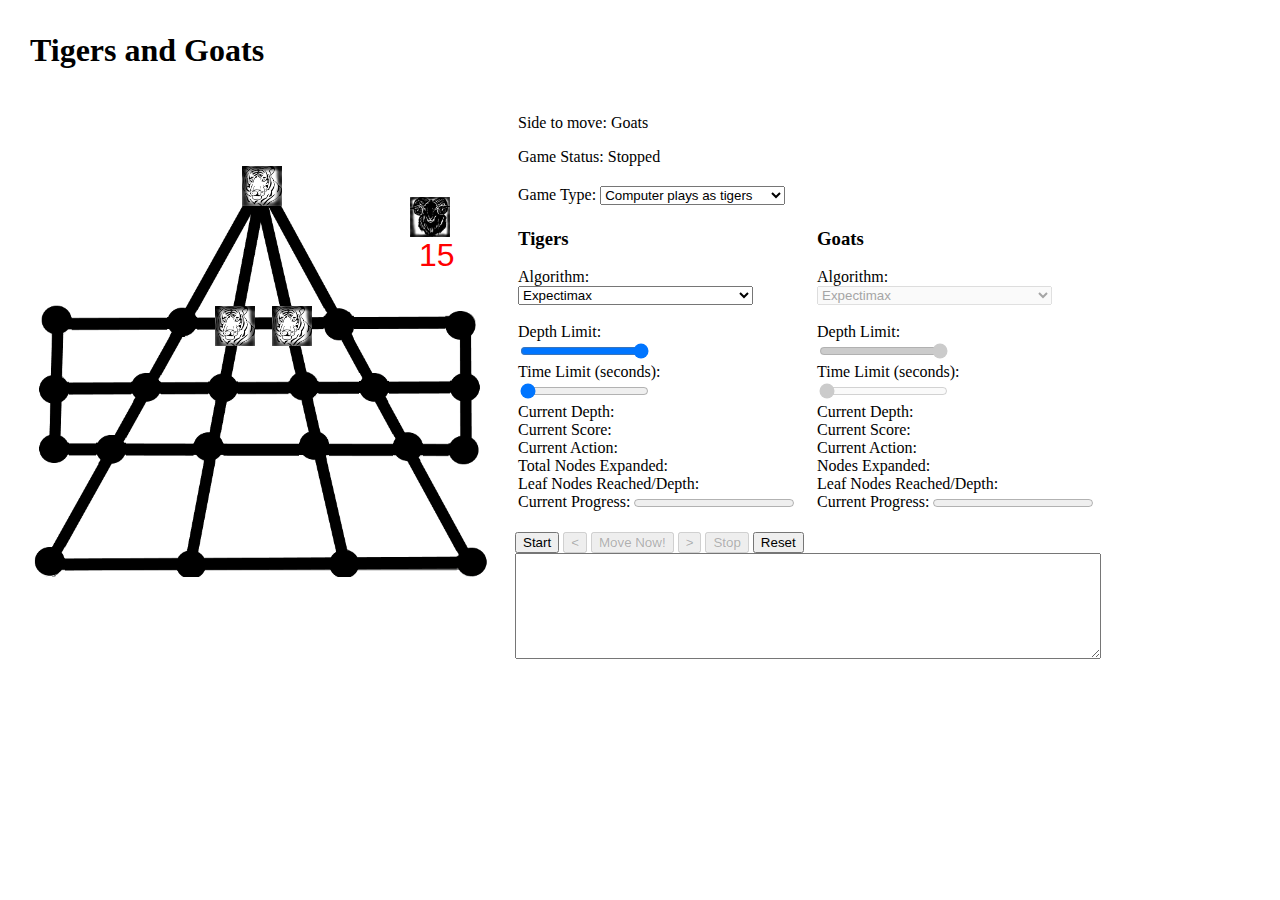
<file: aadupuliyattam/index1.html>
<!DOCTYPE html>
<html>
<head>
    <meta charset="utf-8" />
    <title>Tigers and Goats</title>
    <style>
        .Goat {
            width: 40px;
            height: 40px;
        }

            .Goat:hover, .Tiger :hover, .Empty :hover {
                background-color: gray;
            }
    </style>

    
    <script src="js/UIUtility.js"></script>
    <script src="js/TigersAndGoats.js"></script>
    <script>
        window.onload = function () {
                window.currentGameState = new GameState();
                window.isInProgress = false;
                window.selectedId = -1;
                window.MoveHistory = new HistoryStack();
                UpdateUserInterface();
        }
    </script>
</head>
<body>
    <div>
        <table>
            <tr>
                <th align="left" style="padding-left:20px">
                    <h1>Tigers and Goats</h1>
                </th>
                <th align="left">
                    
                </th>
            </tr>
            <tr>
                <td>
                    <div style="position:relative">
                    <img src="images/Board.png" style="width:500px; height:400px; z-index:5" />
                    <img id="100" class="Goat" src="images/Goat.png" style="position:absolute; top:20px; left:399px; z-index:10;" />
                    <label style="position:absolute; z-index:20; top:60px; left:408px; width:40px; height:40px; font-family:Arial; font-size:32px; color:red;" id="OutSideGoats"></label>
                    <img onclick="ProcessUserInput(this)" id="0" class="Goat" src="images/Goat.png" style="position:absolute; top:-11px; left:231px; z-index:10;" />
                    <img onclick="ProcessUserInput(this)" id="1" class="Goat" src="images/Goat.png" style="position:absolute; top:129px; left:24px; z-index:10;" />
                    <img onclick="ProcessUserInput(this)" id="2" class="Goat" src="images/Goat.png" style="position:absolute; top:129px; left:148px; z-index:10;" />
                    <img onclick="ProcessUserInput(this)" id="3" class="Goat" src="images/Goat.png" style="position:absolute; top:129px; left:204px; z-index:10;" />
                    <img onclick="ProcessUserInput(this)" id="4" class="Goat" src="images/Goat.png" style="position:absolute; top:129px; left:261px; z-index:10;" />
                    <img onclick="ProcessUserInput(this)" id="5" class="Goat" src="images/Goat.png" style="position:absolute; top:129px; left:310px; z-index:10;" />
                    <img onclick="ProcessUserInput(this)" id="6" class="Goat" src="images/Goat.png" style="position:absolute; top:129px; left:435px; z-index:10;" />
                    <img onclick="ProcessUserInput(this)" id="7" class="Goat" src="images/Goat.png" style="position:absolute; top:191px; left:24px; z-index:10;" />
                    <img onclick="ProcessUserInput(this)" id="8" class="Goat" src="images/Goat.png" style="position:absolute; top:191px; left:116px; z-index:10;" />
                    <img onclick="ProcessUserInput(this)" id="9" class="Goat" src="images/Goat.png" style="position:absolute; top:191px; left:193px; z-index:10;" />
                    <img onclick="ProcessUserInput(this)" id="10" class="Goat" src="images/Goat.png" style="position:absolute; top:191px; left:275px; z-index:10;" />
                    <img onclick="ProcessUserInput(this)" id="11" class="Goat" src="images/Goat.png" style="position:absolute; top:191px; left:342px; z-index:10;" />
                    <img onclick="ProcessUserInput(this)" id="12" class="Goat" src="images/Goat.png" style="position:absolute; top:191px; left:440px; z-index:10;" />
                    <img onclick="ProcessUserInput(this)" id="13" class="Goat" src="images/Goat.png" style="position:absolute; top:253px; left:24px; z-index:10;" />
                    <img onclick="ProcessUserInput(this)" id="14" class="Goat" src="images/Goat.png" style="position:absolute; top:253px; left:85px; z-index:10;" />
                    <img onclick="ProcessUserInput(this)" id="15" class="Goat" src="images/Goat.png" style="position:absolute; top:253px; left:183px; z-index:10;" />
                    <img onclick="ProcessUserInput(this)" id="16" class="Goat" src="images/Goat.png" style="position:absolute; top:253px; left:289px; z-index:10;" />
                    <img onclick="ProcessUserInput(this)" id="17" class="Goat" src="images/Goat.png" style="position:absolute; top:253px; left:376px; z-index:10;" />
                    <img onclick="ProcessUserInput(this)" id="18" class="Goat" src="images/Goat.png" style="position:absolute; top:253px; left:435px; z-index:10;" />
                    <img onclick="ProcessUserInput(this)" id="19" class="Goat" src="images/Goat.png" style="position:absolute; top:370px; left:20px; z-index:10;" />
                    <img onclick="ProcessUserInput(this)" id="20" class="Goat" src="images/Goat.png" style="position:absolute; top:370px; left:160px; z-index:10;" />
                    <img onclick="ProcessUserInput(this)" id="21" class="Goat" src="images/Goat.png" style="position:absolute; top:370px; left:313px; z-index:10;" />
                    <img onclick="ProcessUserInput(this)" id="22" class="Goat" src="images/Goat.png" style="position:absolute; top:370px; left:440px; z-index:10;" />
                    </div>
                </td>
                <td valign="top" style="width:600px">
                    <table>
                        <tr>
                            <td>
                                <p>Side to move: <span id="SideToMove">Tiger</span></p>
                                <p>Game Status: <span id="Status"></span></p>
                            </td>
                        </tr>
                        <tr>
                            <td>
                                Game Type:  <select id="ComputerSide" onchange="changeGameType(this)">
                                                <optgroup label="Computer plays as:">
                                                    <option value="tigers">Computer plays as tigers</option>
                                                    <option value="goats">Computer plays as goats</option>
                                                    <option value="computer">Computer vs Computer</option>
                                                </optgroup>
                                            </select>
                                <br />
                            </td>    
                        </tr>
                        <tr>
                            <td style="width:300px">
                                <h3>Tigers</h3>
                                Algorithm:  <select id="TigersAlgorithm">
                                                <optgroup label="Choose a search algorithm ...">
                                                    <option value="expectimax">Expectimax</option>
                                                    <option value="minimax">Minimax</option>
                                                    <option value="alphabeta">Alpha-Beta Pruning</option>                                                    
                                                    <option value="alphabetawithmemory">Alpha-Beta Pruning With Memory</option>
                                                    <option value="scout">Scout</option>
                                                    <option value="scoutwithttagent">Scout With Memory</option>
                                                    <option value="mtdfagent">MTD(f)</option>
                                                </optgroup>
                                            </select>
                                <br /><br />
                                Depth Limit: <br /><input type="range" min="1" max="20" id="TigersDepth" value="20" /><br />
                                Time Limit (seconds): <br /><input type="range" min="2" max="60" id="TigersTime" value="2" /><br />
                                Current Depth: <span id="TigersCurrentDepth"></span> <br />
                                Current Score: <span id="TigersCurrentScore"></span><br />
                                Current Action: <span id="TigersCurrentAction"></span><br />
                                Total Nodes Expanded: <span id="TigersNodesExpanded"></span><br />
                                Leaf Nodes Reached/Depth: <span id="TigersLeafNodesReached"></span><br />
                                Current Progress: <progress id="TigersCurrentProgress" max="100"></progress>
                            </td>
                            <td style="width:300px">
                                <h3>Goats</h3>
                                Algorithm:  <select id="GoatsAlgorithm" disabled>
                                                <optgroup label="Choose a search algorithm ...">
                                                    <option value="expectimax">Expectimax</option>
                                                    <option value="minimax">Minimax</option>
                                                    <option value="alphabeta">Alpha-Beta Pruning</option>
                                                    <option value="alphabetawithmemory">Alpha-Beta Pruning With Memory</option>
                                                    <option value="scout">Scout</option>
                                                    <option value="scoutwithttagent">Scout With Memory</option>
                                                    <option value="mtdfagent">MTD(f)</option>
                                                </optgroup>
                                            </select><br /><br />
                                Depth Limit: <br /><input disabled type="range" min="1" max="20" id="GoatsDepth" value="20" /><br />
                                Time Limit (seconds): <br /><input disabled type="range" min="2" max="60" id="GoatsTime" value="2" /><br />
                                Current Depth: <span id="GoatsCurrentDepth"></span> <br />
                                Current Score: <span id="GoatsCurrentScore"></span><br />
                                Current Action: <span id="GoatsCurrentAction"></span><br />
                                Nodes Expanded: <span id="GoatsNodesExpanded"></span><br />
                                Leaf Nodes Reached/Depth: <span id="GoatsLeafNodesReached"></span><br />
                                Current Progress: <progress id="GoatsCurrentProgress" max="100"></progress>
                            </td>
                        </tr>
                    </table><br />                    
                    <button onclick="startGame()" id="StartButton" type="button">Start</button>
                    <button onclick="moveBack()" id="MoveBackButton" type="button">&lt;</button>
                    <button onclick="moveNow()" id="MoveNowButton" type="button">Move Now!</button>
                    <button onclick="moveForward()" id="MoveForwardButton" type="button">&gt;</button>
                    <button onclick="stopGame()" id="StopButton" type="button">Stop</button>
                    <button onclick="resetGame()" id="ResetButton" type="reset">Reset</button>
                    <textarea readonly id="output" style="width:580px; height:100px"></textarea> 
                </td>
            </tr>     
        </table>
    </div>
</html>
</file>
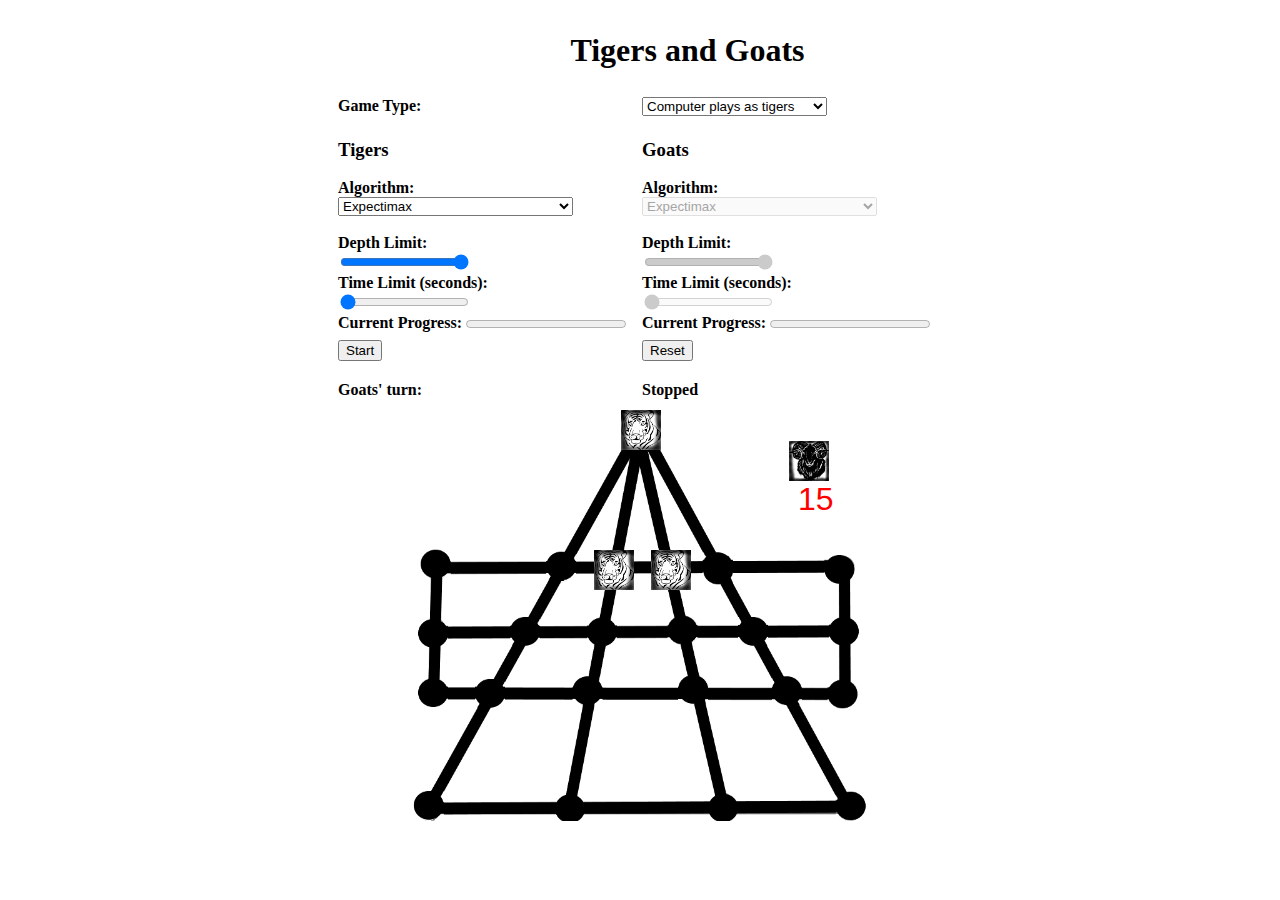
<file: aadupuliyattam/index2.html>
﻿<!DOCTYPE html>
<html>
<head>
    <meta charset="utf-8" />
    <title>Tigers and Goats</title>
    <style>
        .Goat {
            width: 40px;
            height: 40px;
        }

            .Goat:hover, .Tiger :hover, .Empty :hover {
                background-color: gray;
            }
    </style>


    <script src="js/UIUtility.js"></script>
    <script src="js/TigersAndGoats.js"></script>
    <script>
        window.onload = function () {
                window.currentGameState = new GameState();
                window.isInProgress = false;
                window.selectedId = -1;
                window.MoveHistory = new HistoryStack();
                UpdateUserInterface();
        }
    </script>
</head>
<body>
<div align="center">
    <table>
        <tr>
            <th align="left" style="padding-left:20px">
                <h1 style="padding-left:80px">Tigers and Goats</h1>
            </th>
            <th align="left">

            </th>
        </tr>

        <table style="font-weight: bold;">
            <tr>
                <td>
                    Game Type:  <td><select id="ComputerSide" onchange="changeGameType(this)">
                <optgroup label="Computer plays as:">
                    <option value="tigers">Computer plays as tigers</option>
                    <option value="goats">Computer plays as goats</option>
                    <option value="computer">Computer vs Computer</option>
                </optgroup>
            </select>
            </td>
                </td>

            </tr>
            <tr>
                <td style="width:300px;font-weight: bold;">
                    <h3>Tigers</h3>
                    Algorithm:  <select id="TigersAlgorithm">
                    <optgroup label="Choose a search algorithm ...">
                        <option value="expectimax">Expectimax</option>
                        <option value="minimax">Minimax</option>
                        <option value="alphabeta">Alpha-Beta Pruning</option>
                        <option value="alphabetawithmemory">Alpha-Beta Pruning With Memory</option>
                        <option value="scout">Scout</option>
                        <option value="scoutwithttagent">Scout With Memory</option>
                        <option value="mtdfagent">MTD(f)</option>
                    </optgroup>
                </select>
                    <br /><br />
                    Depth Limit: <br/> <input type="range" min="1" max="20" id="TigersDepth" value="20" /><br />
                    Time Limit (seconds): <br /><input type="range" min="2" max="60" id="TigersTime" value="2" /><br />
                    Current Progress: <progress id="TigersCurrentProgress" max="100"></progress>
                </td>
                <td style="width:300px;font-weight: bold;">
                    <h3>Goats</h3>
                    Algorithm:  <select id="GoatsAlgorithm" disabled>
                    <optgroup label="Choose a search algorithm ...">
                        <option value="expectimax">Expectimax</option>
                        <option value="minimax">Minimax</option>
                        <option value="alphabeta">Alpha-Beta Pruning</option>
                        <option value="alphabetawithmemory">Alpha-Beta Pruning With Memory</option>
                        <option value="scout">Scout</option>
                        <option value="scoutwithttagent">Scout With Memory</option>
                        <option value="mtdfagent">MTD(f)</option>
                    </optgroup>
                </select><br /><br />
                    Depth Limit: <br /><input disabled type="range" min="1" max="20" id="GoatsDepth" value="20" /><br />
                    Time Limit (seconds): <br /><input disabled type="range" min="2" max="60" id="GoatsTime" value="2" /><br />
                    Current Progress: <progress id="GoatsCurrentProgress" max="100"></progress>
                </td>
            </tr>
            <tr>
                <td></td>
            </tr>
            <tr>
                <td>
                    <button onclick="startGame()" id="StartButton" type="button">Start</button>
                </td>
                <td>
                    <button onclick="resetGame()" id="ResetButton" type="reset">Reset</button>
                </td>
            </tr>
            <tr>
                <td>
                    <p><span id="SideToMove">Tiger</span>' turn:</p>
                </td>
                <td>
                    <p><span id="Status"></span></p>
                </td>
            </tr>
        </table>
        <table>
            <tr>
                <td>
                    <div style="position:relative">
                        <img src="images/Board.png" style="width:500px; height:400px; z-index:5" />
                        <img id="100" class="Goat" src="images/Goat.png" style="position:absolute; top:20px; left:399px; z-index:10;" />
                        <label style="position:absolute; z-index:20; top:60px; left:408px; width:40px; height:40px; font-family:Arial; font-size:32px; color:red;" id="OutSideGoats"></label>
                        <img onclick="ProcessUserInput(this)" id="0" class="Goat" src="images/Goat.png" style="position:absolute; top:-11px; left:231px; z-index:10;" />
                        <img onclick="ProcessUserInput(this)" id="1" class="Goat" src="images/Goat.png" style="position:absolute; top:129px; left:24px; z-index:10;" />
                        <img onclick="ProcessUserInput(this)" id="2" class="Goat" src="images/Goat.png" style="position:absolute; top:129px; left:148px; z-index:10;" />
                        <img onclick="ProcessUserInput(this)" id="3" class="Goat" src="images/Goat.png" style="position:absolute; top:129px; left:204px; z-index:10;" />
                        <img onclick="ProcessUserInput(this)" id="4" class="Goat" src="images/Goat.png" style="position:absolute; top:129px; left:261px; z-index:10;" />
                        <img onclick="ProcessUserInput(this)" id="5" class="Goat" src="images/Goat.png" style="position:absolute; top:129px; left:310px; z-index:10;" />
                        <img onclick="ProcessUserInput(this)" id="6" class="Goat" src="images/Goat.png" style="position:absolute; top:129px; left:435px; z-index:10;" />
                        <img onclick="ProcessUserInput(this)" id="7" class="Goat" src="images/Goat.png" style="position:absolute; top:191px; left:24px; z-index:10;" />
                        <img onclick="ProcessUserInput(this)" id="8" class="Goat" src="images/Goat.png" style="position:absolute; top:191px; left:116px; z-index:10;" />
                        <img onclick="ProcessUserInput(this)" id="9" class="Goat" src="images/Goat.png" style="position:absolute; top:191px; left:193px; z-index:10;" />
                        <img onclick="ProcessUserInput(this)" id="10" class="Goat" src="images/Goat.png" style="position:absolute; top:191px; left:275px; z-index:10;" />
                        <img onclick="ProcessUserInput(this)" id="11" class="Goat" src="images/Goat.png" style="position:absolute; top:191px; left:342px; z-index:10;" />
                        <img onclick="ProcessUserInput(this)" id="12" class="Goat" src="images/Goat.png" style="position:absolute; top:191px; left:440px; z-index:10;" />
                        <img onclick="ProcessUserInput(this)" id="13" class="Goat" src="images/Goat.png" style="position:absolute; top:253px; left:24px; z-index:10;" />
                        <img onclick="ProcessUserInput(this)" id="14" class="Goat" src="images/Goat.png" style="position:absolute; top:253px; left:85px; z-index:10;" />
                        <img onclick="ProcessUserInput(this)" id="15" class="Goat" src="images/Goat.png" style="position:absolute; top:253px; left:183px; z-index:10;" />
                        <img onclick="ProcessUserInput(this)" id="16" class="Goat" src="images/Goat.png" style="position:absolute; top:253px; left:289px; z-index:10;" />
                        <img onclick="ProcessUserInput(this)" id="17" class="Goat" src="images/Goat.png" style="position:absolute; top:253px; left:376px; z-index:10;" />
                        <img onclick="ProcessUserInput(this)" id="18" class="Goat" src="images/Goat.png" style="position:absolute; top:253px; left:435px; z-index:10;" />
                        <img onclick="ProcessUserInput(this)" id="19" class="Goat" src="images/Goat.png" style="position:absolute; top:370px; left:20px; z-index:10;" />
                        <img onclick="ProcessUserInput(this)" id="20" class="Goat" src="images/Goat.png" style="position:absolute; top:370px; left:160px; z-index:10;" />
                        <img onclick="ProcessUserInput(this)" id="21" class="Goat" src="images/Goat.png" style="position:absolute; top:370px; left:313px; z-index:10;" />
                        <img onclick="ProcessUserInput(this)" id="22" class="Goat" src="images/Goat.png" style="position:absolute; top:370px; left:440px; z-index:10;" />
                    </div>
                </td>
            </tr>
            <tr style="display:none">
                <td valign="top" style="width:600px">
                    <table style="visibility: hidden;">
                        <tr >
                            <td>
                                <button onclick="startGame()" id="StartButton" type="button">Start</button>
                                <button onclick="moveBack()" id="MoveBackButton" type="button">&lt;</button>
                                <button onclick="moveNow()" id="MoveNowButton" type="button">Move Now!</button>
                                <button onclick="moveForward()" id="MoveForwardButton" type="button">&gt;</button>
                                <button onclick="stopGame()" id="StopButton" type="button">Stop</button>
                                <button onclick="resetGame()" id="ResetButton" type="reset">Reset</button>
                                <textarea readonly id="output" style="width:580px; height:100px; visibility: hidden;"></textarea>
                            </td>
                        </tr>
                        <tr>
                            <td>
                                Current Depth: <span id="TigersCurrentDepth"></span> <br />
                                Current Score: <span id="TigersCurrentScore"></span><br />
                                Current Action: <span id="TigersCurrentAction"></span><br />
                                Total Nodes Expanded: <span id="TigersNodesExpanded"></span><br />
                                Leaf Nodes Reached/Depth: <span id="TigersLeafNodesReached"></span><br />
                                Current Progress: <progress id="TigersCurrentProgress" max="100"></progress>
                            </td>
                        </tr>
                        <tr>
                            <td>
                                Current Depth: <span id="GoatsCurrentDepth"></span> <br />
                                Current Score: <span id="GoatsCurrentScore"></span><br />
                                Current Action: <span id="GoatsCurrentAction"></span><br />
                                Nodes Expanded: <span id="GoatsNodesExpanded"></span><br />
                                Leaf Nodes Reached/Depth: <span id="GoatsLeafNodesReached"></span><br />
                                Current Progress: <progress id="GoatsCurrentProgress" max="100"></progress>
                            </td>
                        </tr>
                    </table><br />
                </td>
            </tr>
        </table>
    </table>
</div>
</html>
</file>
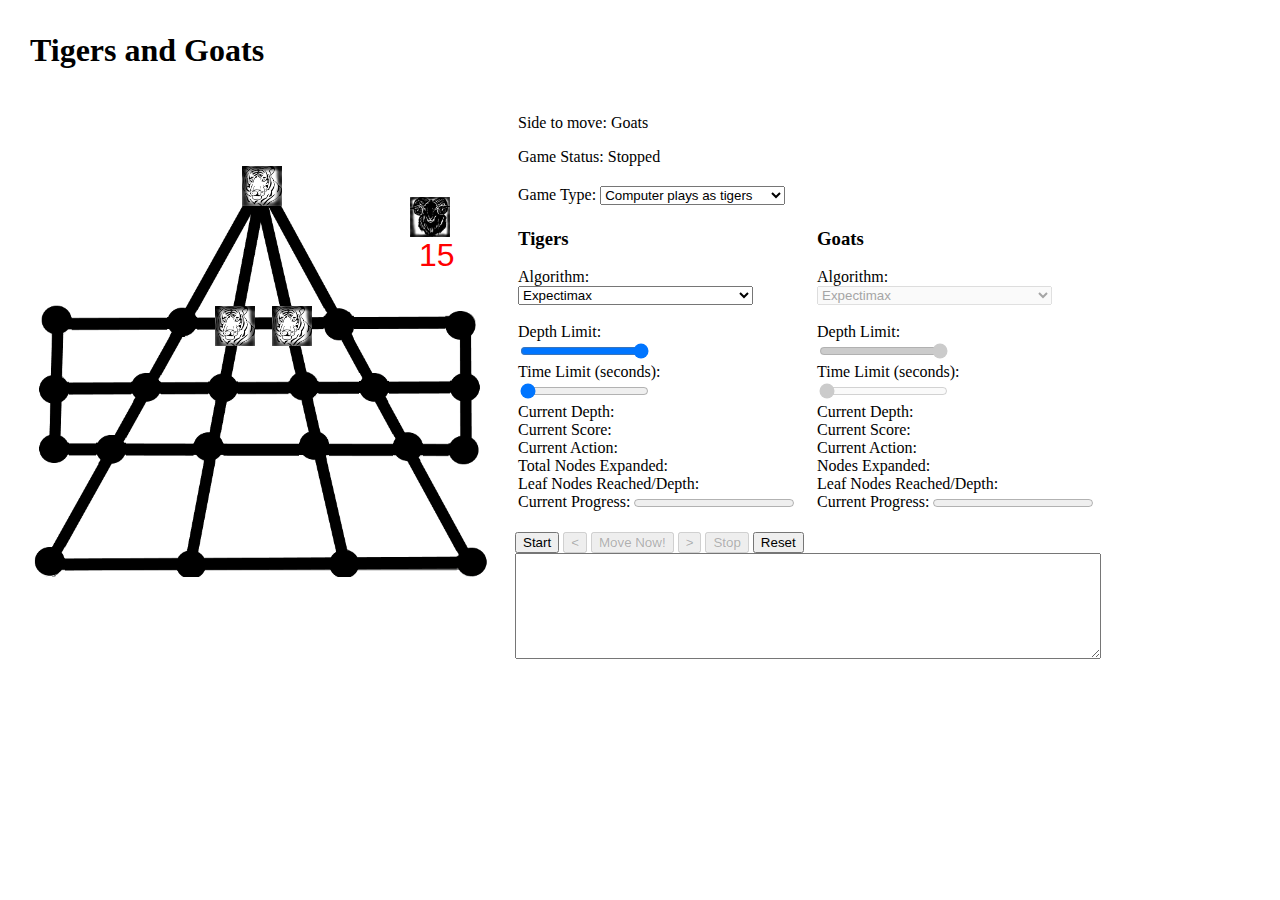
<file: aadupuliyattam/TigersAndGoats.html>
﻿<!DOCTYPE html>
<html>
<head>
    <meta charset="utf-8" />
    <title>Tigers and Goats</title>
    <style>
        .Goat {
            width: 40px;
            height: 40px;
        }

            .Goat:hover, .Tiger :hover, .Empty :hover {
                background-color: gray;
            }
    </style>

    
    <script src="js/UIUtility.js"></script>
    <script src="js/TigersAndGoats.js"></script>
    <script>
        window.onload = function () {
                window.currentGameState = new GameState();
                window.isInProgress = false;
                window.selectedId = -1;
                window.MoveHistory = new HistoryStack();
                UpdateUserInterface();
        }
    </script>
</head>
<body>
    <div>
        <table>
            <tr>
                <th align="left" style="padding-left:20px">
                    <h1>Tigers and Goats</h1>
                </th>
                <th align="left">
                    
                </th>
            </tr>
            <tr>
                <td>
                    <div style="position:relative">
                    <img src="images/Board.png" style="width:500px; height:400px; z-index:5" />
                    <img id="100" class="Goat" src="images/Goat.png" style="position:absolute; top:20px; left:399px; z-index:10;" />
                    <label style="position:absolute; z-index:20; top:60px; left:408px; width:40px; height:40px; font-family:Arial; font-size:32px; color:red;" id="OutSideGoats"></label>
                    <img onclick="ProcessUserInput(this)" id="0" class="Goat" src="images/Goat.png" style="position:absolute; top:-11px; left:231px; z-index:10;" />
                    <img onclick="ProcessUserInput(this)" id="1" class="Goat" src="images/Goat.png" style="position:absolute; top:129px; left:24px; z-index:10;" />
                    <img onclick="ProcessUserInput(this)" id="2" class="Goat" src="images/Goat.png" style="position:absolute; top:129px; left:148px; z-index:10;" />
                    <img onclick="ProcessUserInput(this)" id="3" class="Goat" src="images/Goat.png" style="position:absolute; top:129px; left:204px; z-index:10;" />
                    <img onclick="ProcessUserInput(this)" id="4" class="Goat" src="images/Goat.png" style="position:absolute; top:129px; left:261px; z-index:10;" />
                    <img onclick="ProcessUserInput(this)" id="5" class="Goat" src="images/Goat.png" style="position:absolute; top:129px; left:310px; z-index:10;" />
                    <img onclick="ProcessUserInput(this)" id="6" class="Goat" src="images/Goat.png" style="position:absolute; top:129px; left:435px; z-index:10;" />
                    <img onclick="ProcessUserInput(this)" id="7" class="Goat" src="images/Goat.png" style="position:absolute; top:191px; left:24px; z-index:10;" />
                    <img onclick="ProcessUserInput(this)" id="8" class="Goat" src="images/Goat.png" style="position:absolute; top:191px; left:116px; z-index:10;" />
                    <img onclick="ProcessUserInput(this)" id="9" class="Goat" src="images/Goat.png" style="position:absolute; top:191px; left:193px; z-index:10;" />
                    <img onclick="ProcessUserInput(this)" id="10" class="Goat" src="images/Goat.png" style="position:absolute; top:191px; left:275px; z-index:10;" />
                    <img onclick="ProcessUserInput(this)" id="11" class="Goat" src="images/Goat.png" style="position:absolute; top:191px; left:342px; z-index:10;" />
                    <img onclick="ProcessUserInput(this)" id="12" class="Goat" src="images/Goat.png" style="position:absolute; top:191px; left:440px; z-index:10;" />
                    <img onclick="ProcessUserInput(this)" id="13" class="Goat" src="images/Goat.png" style="position:absolute; top:253px; left:24px; z-index:10;" />
                    <img onclick="ProcessUserInput(this)" id="14" class="Goat" src="images/Goat.png" style="position:absolute; top:253px; left:85px; z-index:10;" />
                    <img onclick="ProcessUserInput(this)" id="15" class="Goat" src="images/Goat.png" style="position:absolute; top:253px; left:183px; z-index:10;" />
                    <img onclick="ProcessUserInput(this)" id="16" class="Goat" src="images/Goat.png" style="position:absolute; top:253px; left:289px; z-index:10;" />
                    <img onclick="ProcessUserInput(this)" id="17" class="Goat" src="images/Goat.png" style="position:absolute; top:253px; left:376px; z-index:10;" />
                    <img onclick="ProcessUserInput(this)" id="18" class="Goat" src="images/Goat.png" style="position:absolute; top:253px; left:435px; z-index:10;" />
                    <img onclick="ProcessUserInput(this)" id="19" class="Goat" src="images/Goat.png" style="position:absolute; top:370px; left:20px; z-index:10;" />
                    <img onclick="ProcessUserInput(this)" id="20" class="Goat" src="images/Goat.png" style="position:absolute; top:370px; left:160px; z-index:10;" />
                    <img onclick="ProcessUserInput(this)" id="21" class="Goat" src="images/Goat.png" style="position:absolute; top:370px; left:313px; z-index:10;" />
                    <img onclick="ProcessUserInput(this)" id="22" class="Goat" src="images/Goat.png" style="position:absolute; top:370px; left:440px; z-index:10;" />
                    </div>
                </td>
                <td valign="top" style="width:600px">
                    <table>
                        <tr>
                            <td>
                                <p>Side to move: <span id="SideToMove">Tiger</span></p>
                                <p>Game Status: <span id="Status"></span></p>
                            </td>
                        </tr>
                        <tr>
                            <td>
                                Game Type:  <select id="ComputerSide" onchange="changeGameType(this)">
                                                <optgroup label="Computer plays as:">
                                                    <option value="tigers">Computer plays as tigers</option>
                                                    <option value="goats">Computer plays as goats</option>
                                                    <option value="computer">Computer vs Computer</option>
                                                </optgroup>
                                            </select>
                                <br />
                            </td>    
                        </tr>
                        <tr>
                            <td style="width:300px">
                                <h3>Tigers</h3>
                                Algorithm:  <select id="TigersAlgorithm">
                                                <optgroup label="Choose a search algorithm ...">
                                                    <option value="expectimax">Expectimax</option>
                                                    <option value="minimax">Minimax</option>
                                                    <option value="alphabeta">Alpha-Beta Pruning</option>                                                    
                                                    <option value="alphabetawithmemory">Alpha-Beta Pruning With Memory</option>
                                                    <option value="scout">Scout</option>
                                                    <option value="scoutwithttagent">Scout With Memory</option>
                                                    <option value="mtdfagent">MTD(f)</option>
                                                </optgroup>
                                            </select>
                                <br /><br />
                                Depth Limit: <br /><input type="range" min="1" max="20" id="TigersDepth" value="20" /><br />
                                Time Limit (seconds): <br /><input type="range" min="2" max="60" id="TigersTime" value="2" /><br />
                                Current Depth: <span id="TigersCurrentDepth"></span> <br />
                                Current Score: <span id="TigersCurrentScore"></span><br />
                                Current Action: <span id="TigersCurrentAction"></span><br />
                                Total Nodes Expanded: <span id="TigersNodesExpanded"></span><br />
                                Leaf Nodes Reached/Depth: <span id="TigersLeafNodesReached"></span><br />
                                Current Progress: <progress id="TigersCurrentProgress" max="100"></progress>
                            </td>
                            <td style="width:300px">
                                <h3>Goats</h3>
                                Algorithm:  <select id="GoatsAlgorithm" disabled>
                                                <optgroup label="Choose a search algorithm ...">
                                                    <option value="expectimax">Expectimax</option>
                                                    <option value="minimax">Minimax</option>
                                                    <option value="alphabeta">Alpha-Beta Pruning</option>
                                                    <option value="alphabetawithmemory">Alpha-Beta Pruning With Memory</option>
                                                    <option value="scout">Scout</option>
                                                    <option value="scoutwithttagent">Scout With Memory</option>
                                                    <option value="mtdfagent">MTD(f)</option>
                                                </optgroup>
                                            </select><br /><br />
                                Depth Limit: <br /><input disabled type="range" min="1" max="20" id="GoatsDepth" value="20" /><br />
                                Time Limit (seconds): <br /><input disabled type="range" min="2" max="60" id="GoatsTime" value="2" /><br />
                                Current Depth: <span id="GoatsCurrentDepth"></span> <br />
                                Current Score: <span id="GoatsCurrentScore"></span><br />
                                Current Action: <span id="GoatsCurrentAction"></span><br />
                                Nodes Expanded: <span id="GoatsNodesExpanded"></span><br />
                                Leaf Nodes Reached/Depth: <span id="GoatsLeafNodesReached"></span><br />
                                Current Progress: <progress id="GoatsCurrentProgress" max="100"></progress>
                            </td>
                        </tr>
                    </table><br />                    
                    <button onclick="startGame()" id="StartButton" type="button">Start</button>
                    <button onclick="moveBack()" id="MoveBackButton" type="button">&lt;</button>
                    <button onclick="moveNow()" id="MoveNowButton" type="button">Move Now!</button>
                    <button onclick="moveForward()" id="MoveForwardButton" type="button">&gt;</button>
                    <button onclick="stopGame()" id="StopButton" type="button">Stop</button>
                    <button onclick="resetGame()" id="ResetButton" type="reset">Reset</button>
                    <textarea readonly id="output" style="width:580px; height:100px"></textarea> 
                </td>
            </tr>     
        </table>
    </div>
</html>
</file>
<file: ancientgames/style.css>
body{
    /*background-color: rgb(100, 97, 92);*/
    background-image: linear-gradient(to bottom, red,orange,yellow,green,blue,indigo,violet);
}

/*
check
*/
.green03{
    /*background-color: gray;*/
    width: auto;
    height: auto;
}
.red03:hover, .green03 :hover, .Empty :hover, .bg_class :hover {
        background-color: gray;
}

/*
check
*/




.centercontent01{    
    display: flex;
    justify-content: center;
}

.menu01{   
    background-color: white;
}
.play_content{   
    /*background-color: white;*/
    background-image: linear-gradient(135deg, red,orange,yellow,green,blue,indigo,violet);
    padding: 10px;
    border-radius: 5px;
}
.play_area{    
    min-height: 100px;
    max-height: 900px;
    min-width: 100px;
    max-width: 900px;
    background-color: whitesmoke;
    border-radius: 5px;    
    display: flex;
    justify-content: center;
}
.square{
    width: 300px;
    height: 300px;    
    display: flex;
    justify-content: center;
}
.table01{
    display: flex;
    justify-content: center;
}
.table01 table{
    align-self: center;
    color: white;
    background-color: whitesmoke;    
    border: 10px solid;
    border-color: black;
    border-radius: 5px;
}
.table01 table tr{
    width: 90px;
    height: 90px;
    border: 1px solid;
    border-color: black;
}
.table01 table tr td{
    width: 90px;
    height: 90px;
    border: 10px solid;
    border-color: black;
}

/*
.diagonalCross2 {
    background: linear-gradient(to top right, #fff calc(50% - 5px), black , #fff calc(50% + 5px) )
  }
.diagonalCross3 {
    background: linear-gradient(to top left, #fff calc(50% - 5px), black , #fff calc(50% + 5px) )
  }
  */
</file>
<file: resume/style.css>
html {
    scroll-behavior: smooth;
  }
body{
    font-family: Arial, Helvetica, sans-serif;
    background-color: honeydew;
}
.home01{
    background-image: url('images/bg01.jpg');
    background-size: cover;
}
.about_p{
    text-align: center;
    font-size: 20px;
    max-width: 80%;
    margin: auto;
    color: white;
}
.navbar ul{
    color: white;
    list-style-type: none;
    margin: 0;
    top: 0;
    position: -webkit-sticky;
    position: sticky;
    width: 100%;
    padding: 0;
    overflow: hidden;
    background-color:transparent;
}
.navbar{
    font: 18px 'opensans-bold', sans-serif;
   width: 100%;
   text-transform: uppercase;
   letter-spacing: 2.5px;
   margin: 0 auto;
   z-index: 100;
   position: fixed;
   left: 0;
   top: 0;
}
.navbar ul li{
    display: inline;
    float: left;
    min-width: 20%;
}
.navbar ul li:last-child{
    display: inline;
    float: right;
}
.navbar ul li a{
    color: rgb(255, 255, 255);
    font-weight: bold;
    text-align: center;
    display: block;
    padding: 8px;
    text-decoration: none;
    
}
.home01 navbar active{
    background-color: #4CAF50;
}
/* unvisited link */

/* unvisited link */
a:link {
color: greenyellow;
}

/* visited link */
a:visited {
color: rgb(0, 255, 0);
}

/* mouse over link */
a:hover {
color: rgb(255, 0, 128);
}

/* selected link */
a:active {
color: blue;
}
/* unvisited link */
#nav a:link {
color: greenyellow;
}

/* visited link */
#nav a:visited {
color: rgb(0, 255, 0);
}

/* mouse over link */
#nav a:hover {
color: rgb(255, 0, 128);
}

/* selected link */
#nav a:active {
color: blue;
}


span{
    font-weight: bold;
    font-size: large;
}
.profile-pic {
   position: relative;
   width: 120px;
   height: 120px;
   border-radius: 100%;
}
.certificates_all{
   justify-content: center;
   width: 100%;
   margin: auto;
   padding: 20px;
}
.cer-pic {
   border-radius: 10%;
   width: 100%;
}
.text-block{
    position: relative;
    text-align: center;
    color: #AAAAAA;
    font-weight: bold;
    background-color: honeydew;
    border-radius: 10%;
}
.row-f{
    justify-content: center;
    display: flex;
}
.row-f::after{
    content: "";
    clear: both;
    display: table;
}
.col-f{
    float: left;
    width: 30%;
    padding: 5px;
}

@media print {
    .home01{
        display: none;
    }
    .certificates_all{
        display: none;
    }
    .a3part{
        display: none;
    }
    .myBtn{
        display: none;
    }
}

@media screen and (max-width:800px) {
    .col-f{
        width: 100%;    
    }
    .row-f{
        display: grid;
    }
    
}

@media screen and (max-width: 800px) {
    .a3part{
        width: 100%;
    }
    .a3part .part1{
        width: 100%;
    }
    .a3part .part2{
        width: 100%;
    }
    .a3part .part3{
        width: 100%;
    }
    img:hover{
        transform: scale(1.02); 
    }
}

@media screen and (max-width: 800px) {
    .navbar a:not(:first-child){
        display: none;
    }
    .navbar a.icon {
        float: right;
        display: block;
    }
    .navbar ul li{
        display: inline;
        float: left;
        min-width: 10%;
    }
    .navbar ul li:last-child{
        display: inline;
        float: right;
    }
    
}
@media screen and (max-width: 800px) {
    .navbar.responsive{
        position: relative;
    }
    .navbar .responsive .icon{
        position: absolute;
        right: 0;
        top: 0;
    }
    .navbar .responsive a{
        float:none;
        display: block;
        text-align: left;
    }
    
}
#table01{
    width: 100%;
    margin: auto;
}
.table001{
    justify-content: center;
    display: flex;
    margin: auto;
    background: url("images/bg01.jpg");
    padding: 20px;  
}
.table001 table{
    background:honeydew;
    overflow: auto;  
}
.table001 table tr{
    padding-bottom: 5px;
    min-height: 50px; 
}
.table001 table tr td{
    overflow: auto;
    max-width: 50vw;
    font-weight: bold;
    padding-left: 20px; 
}
.table001 table tr td:first-child{
    padding-right: 20px;
    background:whitesmoke;
    font-weight: bold;
    padding-left: 20px; 
}

img:hover{
    transform: scale(1.05); 
}



#myBtn {
    display: none;
position: fixed;
bottom: 20px;
right: 30px;
z-index: 99;
font-size: 18px;
border: none;
outline: none;
background-color: rgb(72, 255, 0);
color: white;
cursor: pointer;
padding: 15px;
border-radius: 4px;
}

#myBtn:hover {
background-color: #555;
}


.a3part{
    float: left;
    width:98vw;
    text-align: center;
}
.part1,.part3{
    float: left;
    width: 18%;
    padding: 2%;
    min-height: 150px;
    background-color: whitesmoke;
}
.part2{
    float: left;
    width: 50%;
    padding: 2%;
    min-height: 150px;
    background-color: aliceblue;
}


.social-links{
    margin: 18px 0 30px 0;
   padding: 0;
   text-align: center;
   font-size: 30px;
}
.social-links li {
    display: inline-block;
    margin: 0;
    padding: 0;
    margin:auto;
    color: #F06000;
}footer .social-links{
margin:auto;
   padding: 0;
   font-size: 30px;
}
footer .social-links li {
    display: inline-block;
    margin: 0;
    padding: 10px;
    margin:auto;
    color: #F06000;
}

h2{
    font-family: "Montserrat";
}
</file>
<file: sonasecurity/style.css>
html {
    scroll-behavior: smooth;
  }
body{
    font-family: Arial, Helvetica, sans-serif;
    background-color: #ddd;
    background-image: url('images/bg001.jpg');
    background-size: cover;
    scroll-behavior: smooth;
}
.home01{
    background-image: url('images/bg001.jpg');
    background-size: cover;
    display: flex;
}
#home01{
    background-color: #fff;
    background-size: cover;
    overflow: hidden;
    border-style: dotted;
    border-color: blue;
}
.homet01{
    /*background-color: #fff;*/
    background-image: url('images/bg002.jpg');
    background-size: cover;
    overflow: scroll;
}
.homet03{
    background-image: url('images/bg002.jpg');
    background-size: cover;
    display: flex;
    overflow: scroll;
}
.homet03 table{
    text-align: center;
}
.homet03 table tr td iframe{
    width: 49vh;
    height: 300;
    border: 1px solid #cccccc;
}

#json {
    font-family: Arial, Helvetica, sans-serif;
    border-collapse: collapse;
    width: 100%;
}
#json table{
    margin: 10vh auto;
    text-align: center;
}

#json td, #json th {
border: 1px solid #ddd;
padding: 8px;
}
h1{
    color: blue;
    font-family: 'Times New Roman', 'Times', 'serif';
    font-weight: bold;
    border-bottom-style: dotted;
}
::-webkit-scrollbar {
    width: 0;  /* Remove scrollbar space */
    background: transparent;  /* Optional: just make scrollbar invisible */
}
/* Optional: show position indicator in red */
::-webkit-scrollbar-thumb {
    background: transparent;
}

h2{
    color: blue;
}
h4{
    color: blue;
    font-family: 'Times New Roman', 'Times', 'serif';
}

#json tr:nth-child(even){background-color: #f2f2f2;}
#json td:last-child,#json th:last-child{
    display: none;
}
#json td:nth-child(7),#json th:nth-child(7),#json td:nth-child(8),#json th:nth-child(8),#json td:nth-child(9),#json th:nth-child(9){
    display: none;
}
#json td:nth-child(10),#json th:nth-child(10),#json td:nth-child(11),#json th:nth-child(11),#json td:nth-child(12),#json th:nth-child(12){
    display: none;
}
#json td:nth-child(13),#json th:nth-child(13),#json td:nth-child(14),#json th:nth-child(14),#json td:nth-child(15),#json th:nth-child(15){
    display: none;
}
#json td:nth-child(16),#json th:nth-child(16),#json td:nth-child(17),#json th:nth-child(17),#json td:nth-child(18),#json th:nth-child(18),#json td:nth-child(19),#json th:nth-child(19),#json td:nth-child(20),#json th:nth-child(20),#json td:nth-child(21),#json th:nth-child(21),#json td:nth-child(22),#json th:nth-child(22),#json td:nth-child(23),#json th:nth-child(23),#json td:nth-child(24),#json th:nth-child(24),#json td:nth-child(25),#json th:nth-child(25),#json td:nth-child(26),#json th:nth-child(26){
    display: none;
}

#json tr:hover {background-color: #ddd;}

#json th {
padding-top: 12px;
padding-bottom: 12px;
text-align: left;
background-color: blue;
color: white;
}

.about_p{
    text-align: center;
    font-size: 20px;
    max-width: 80%;
    margin: auto;
    color: white;
}
.navbar ul{
    color: white;
    list-style-type: none;
    margin: 0;
    top: 0;
    position: -webkit-sticky;
    position: sticky;
    width: 100%;
    padding: 0;
    overflow: hidden;
    background-color:transparent;
}
.navbar{
    font: 18px 'opensans-bold', sans-serif;
   width: 100%;
   text-transform: uppercase;
   letter-spacing: 2.5px;
   margin: 0 auto;
   z-index: 100;
   position: fixed;
   left: 0;
   top: 0;
}
.navbar ul li{
    display: inline;
    float: left;
    min-width: 20%;
}
.navbar ul li:last-child{
    display: inline;
    float: right;
}
.navbar ul li a{
    color: rgb(255, 255, 255);
    font-weight: bold;
    text-align: center;
    display: block;
    padding: 8px;
    text-decoration: none;
    
}
.home01 navbar active{
    background-color: #4CAF50;
}
/* unvisited link */

/* unvisited link */
a:link {
color: blue;
}

/* visited link */
a:visited {
color: lightblue;
}

/* mouse over link */
a:hover {
color: rgb(255, 0, 128);
}

/* selected link */
a:active {
color: blue;
}
/* unvisited link */
#nav a:link {
color:blue;
}

/* visited link */
#nav a:visited {
color: lightblue;
}

/* mouse over link */
#nav a:hover {
color: rgb(255, 0, 128);
}

/* selected link */
#nav a:active {
color: blue;
}


span{
    font-weight: bold;
    font-size: large;
}
.profile-pic {
   position: relative;
   width: 120px;
   height: 120px;
   border-radius: 100%;
}
.certificates_all{
   justify-content: center;
   width: 100%;
   margin: auto;
   padding: 20px;
}
.cer-pic {
   border-radius: 10%;
   width: 100%;
}
.text-block{
    position: relative;
    text-align: center;
    color: #AAAAAA;
    font-weight: bold;
    background-color: honeydew;
    border-radius: 10%;
}
.row-f{
    justify-content: center;
    display: flex;
}
.row-f::after{
    content: "";
    clear: both;
    display: table;
}
.col-f{
    float: left;
    width: 30%;
    padding: 5px;
}

@media print {
    .home01{
        display: none;
    }
    .certificates_all{
        display: none;
    }
    .a3part{
        display: none;
    }
    .myBtn{
        display: none;
    }
}

@media screen and (max-width:800px) {
    .col-f{
        width: 100%;    
    }
    .row-f{
        display: grid;
    }
    
}

@media screen and (max-width: 800px) {
    .a3part{
        width: 100%;
    }
    .a3part .part1{
        width: 100%;
    }
    .a3part .part2{
        width: 100%;
    }
    .a3part .part3{
        width: 100%;
    }
    img:hover{
        transform: scale(1.02); 
    }
}

@media screen and (max-width: 800px) {
    .navbar a:not(:first-child){
        display: none;
    }
    .navbar a.icon {
        float: right;
        display: block;
    }
    .navbar ul li{
        display: inline;
        float: left;
        min-width: 10%;
    }
    .navbar ul li:last-child{
        display: inline;
        float: right;
    }
    
}
@media screen and (max-width: 800px) {
    .navbar.responsive{
        position: relative;
    }
    .navbar .responsive .icon{
        position: absolute;
        right: 0;
        top: 0;
    }
    .navbar .responsive a{
        float:none;
        display: block;
        text-align: left;
    }
    
}
#table01{
    width: 100%;
    margin: auto;
}
.table001{
    justify-content: center;
    display: flex;
    margin: auto;
    background: url("images/bg01.jpg");
    padding: 20px;  
}
.table001 table{
    background:honeydew;
    overflow: auto;  
}
.table001 table tr{
    padding-bottom: 5px;
    min-height: 50px; 
}
.table001 table tr td{
    overflow: auto;
    max-width: 50vw;
    font-weight: bold;
    padding-left: 20px; 
}
.table001 table tr td:first-child{
    padding-right: 20px;
    background:whitesmoke;
    font-weight: bold;
    padding-left: 20px; 
}

img:hover{
    transform: scale(1.05); 
}



#myBtn {
    display: none;
position: fixed;
bottom: 20px;
right: 30px;
z-index: 99;
font-size: 18px;
border: none;
outline: none;
background-color: rgb(72, 255, 0);
color: white;
cursor: pointer;
padding: 15px;
border-radius: 4px;
}
#myBtn02 {
position: fixed;
bottom: 20px;
left: 30px;
z-index: 99;
font-size: 18px;
border: none;
outline: none;
background-color: rgb(72, 255, 0);
color: white;
cursor: pointer;
padding: 15px;
border-radius: 4px;
}

#myBtn:hover {
background-color: #555;
}
#myBtn02:hover {
background-color: #555;
}


.a3part{
    float: left;
    width:98vw;
    text-align: center;
}
.part1,.part3{
    float: left;
    width: 18%;
    padding: 2%;
    min-height: 150px;
    background-color: whitesmoke;
}
.part2{
    float: left;
    width: 50%;
    padding: 2%;
    min-height: 150px;
    background-color: #fff;
}


.social-links{
    margin: 18px 0 30px 0;
   padding: 0;
   text-align: center;
   font-size: 30px;
}
.social-links li {
    display: inline-block;
    margin: 0;
    padding: 0;
    margin:auto;
    color: #F06000;
}footer .social-links{
margin:auto;
   padding: 0;
   font-size: 30px;
}
footer .social-links li {
    display: inline-block;
    margin: 0;
    padding: 10px;
    margin:auto;
    color: #F06000;
}

h2{
    font-family: "Montserrat";
}
</file>
<file: resume/min.css>
/*!
 *  Font Awesome 4.7.0 by @davegandy - http://fontawesome.io - @fontawesome
 *  License - http://fontawesome.io/license (Font: SIL OFL 1.1, CSS: MIT License)
 */@font-face{font-family:'FontAwesome';src:url('../fonts/fontawesome-webfont.eot?v=4.7.0');src:url('../fonts/fontawesome-webfont.eot?#iefix&v=4.7.0') format('embedded-opentype'),url('../fonts/fontawesome-webfont.woff2?v=4.7.0') format('woff2'),url('../fonts/fontawesome-webfont.woff?v=4.7.0') format('woff'),url('../fonts/fontawesome-webfont.ttf?v=4.7.0') format('truetype'),url('../fonts/fontawesome-webfont.svg?v=4.7.0#fontawesomeregular') format('svg');font-weight:normal;font-style:normal}.fa{display:inline-block;font:normal normal normal 14px/1 FontAwesome;font-size:inherit;text-rendering:auto;-webkit-font-smoothing:antialiased;-moz-osx-font-smoothing:grayscale}.fa-lg{font-size:1.33333333em;line-height:.75em;vertical-align:-15%}.fa-2x{font-size:2em}.fa-3x{font-size:3em}.fa-4x{font-size:4em}.fa-5x{font-size:5em}.fa-fw{width:1.28571429em;text-align:center}.fa-ul{padding-left:0;margin-left:2.14285714em;list-style-type:none}.fa-ul>li{position:relative}.fa-li{position:absolute;left:-2.14285714em;width:2.14285714em;top:.14285714em;text-align:center}.fa-li.fa-lg{left:-1.85714286em}.fa-border{padding:.2em .25em .15em;border:solid .08em #eee;border-radius:.1em}.fa-pull-left{float:left}.fa-pull-right{float:right}.fa.fa-pull-left{margin-right:.3em}.fa.fa-pull-right{margin-left:.3em}.pull-right{float:right}.pull-left{float:left}.fa.pull-left{margin-right:.3em}.fa.pull-right{margin-left:.3em}.fa-spin{-webkit-animation:fa-spin 2s infinite linear;animation:fa-spin 2s infinite linear}.fa-pulse{-webkit-animation:fa-spin 1s infinite steps(8);animation:fa-spin 1s infinite steps(8)}@-webkit-keyframes fa-spin{0%{-webkit-transform:rotate(0deg);transform:rotate(0deg)}100%{-webkit-transform:rotate(359deg);transform:rotate(359deg)}}@keyframes fa-spin{0%{-webkit-transform:rotate(0deg);transform:rotate(0deg)}100%{-webkit-transform:rotate(359deg);transform:rotate(359deg)}}.fa-rotate-90{-ms-filter:"progid:DXImageTransform.Microsoft.BasicImage(rotation=1)";-webkit-transform:rotate(90deg);-ms-transform:rotate(90deg);transform:rotate(90deg)}.fa-rotate-180{-ms-filter:"progid:DXImageTransform.Microsoft.BasicImage(rotation=2)";-webkit-transform:rotate(180deg);-ms-transform:rotate(180deg);transform:rotate(180deg)}.fa-rotate-270{-ms-filter:"progid:DXImageTransform.Microsoft.BasicImage(rotation=3)";-webkit-transform:rotate(270deg);-ms-transform:rotate(270deg);transform:rotate(270deg)}.fa-flip-horizontal{-ms-filter:"progid:DXImageTransform.Microsoft.BasicImage(rotation=0, mirror=1)";-webkit-transform:scale(-1, 1);-ms-transform:scale(-1, 1);transform:scale(-1, 1)}.fa-flip-vertical{-ms-filter:"progid:DXImageTransform.Microsoft.BasicImage(rotation=2, mirror=1)";-webkit-transform:scale(1, -1);-ms-transform:scale(1, -1);transform:scale(1, -1)}:root .fa-rotate-90,:root .fa-rotate-180,:root .fa-rotate-270,:root .fa-flip-horizontal,:root .fa-flip-vertical{filter:none}.fa-stack{position:relative;display:inline-block;width:2em;height:2em;line-height:2em;vertical-align:middle}.fa-stack-1x,.fa-stack-2x{position:absolute;left:0;width:100%;text-align:center}.fa-stack-1x{line-height:inherit}.fa-stack-2x{font-size:2em}.fa-inverse{color:#fff}.fa-glass:before{content:"\f000"}.fa-music:before{content:"\f001"}.fa-search:before{content:"\f002"}.fa-envelope-o:before{content:"\f003"}.fa-heart:before{content:"\f004"}.fa-star:before{content:"\f005"}.fa-star-o:before{content:"\f006"}.fa-user:before{content:"\f007"}.fa-film:before{content:"\f008"}.fa-th-large:before{content:"\f009"}.fa-th:before{content:"\f00a"}.fa-th-list:before{content:"\f00b"}.fa-check:before{content:"\f00c"}.fa-remove:before,.fa-close:before,.fa-times:before{content:"\f00d"}.fa-search-plus:before{content:"\f00e"}.fa-search-minus:before{content:"\f010"}.fa-power-off:before{content:"\f011"}.fa-signal:before{content:"\f012"}.fa-gear:before,.fa-cog:before{content:"\f013"}.fa-trash-o:before{content:"\f014"}.fa-home:before{content:"\f015"}.fa-file-o:before{content:"\f016"}.fa-clock-o:before{content:"\f017"}.fa-road:before{content:"\f018"}.fa-download:before{content:"\f019"}.fa-arrow-circle-o-down:before{content:"\f01a"}.fa-arrow-circle-o-up:before{content:"\f01b"}.fa-inbox:before{content:"\f01c"}.fa-play-circle-o:before{content:"\f01d"}.fa-rotate-right:before,.fa-repeat:before{content:"\f01e"}.fa-refresh:before{content:"\f021"}.fa-list-alt:before{content:"\f022"}.fa-lock:before{content:"\f023"}.fa-flag:before{content:"\f024"}.fa-headphones:before{content:"\f025"}.fa-volume-off:before{content:"\f026"}.fa-volume-down:before{content:"\f027"}.fa-volume-up:before{content:"\f028"}.fa-qrcode:before{content:"\f029"}.fa-barcode:before{content:"\f02a"}.fa-tag:before{content:"\f02b"}.fa-tags:before{content:"\f02c"}.fa-book:before{content:"\f02d"}.fa-bookmark:before{content:"\f02e"}.fa-print:before{content:"\f02f"}.fa-camera:before{content:"\f030"}.fa-font:before{content:"\f031"}.fa-bold:before{content:"\f032"}.fa-italic:before{content:"\f033"}.fa-text-height:before{content:"\f034"}.fa-text-width:before{content:"\f035"}.fa-align-left:before{content:"\f036"}.fa-align-center:before{content:"\f037"}.fa-align-right:before{content:"\f038"}.fa-align-justify:before{content:"\f039"}.fa-list:before{content:"\f03a"}.fa-dedent:before,.fa-outdent:before{content:"\f03b"}.fa-indent:before{content:"\f03c"}.fa-video-camera:before{content:"\f03d"}.fa-photo:before,.fa-image:before,.fa-picture-o:before{content:"\f03e"}.fa-pencil:before{content:"\f040"}.fa-map-marker:before{content:"\f041"}.fa-adjust:before{content:"\f042"}.fa-tint:before{content:"\f043"}.fa-edit:before,.fa-pencil-square-o:before{content:"\f044"}.fa-share-square-o:before{content:"\f045"}.fa-check-square-o:before{content:"\f046"}.fa-arrows:before{content:"\f047"}.fa-step-backward:before{content:"\f048"}.fa-fast-backward:before{content:"\f049"}.fa-backward:before{content:"\f04a"}.fa-play:before{content:"\f04b"}.fa-pause:before{content:"\f04c"}.fa-stop:before{content:"\f04d"}.fa-forward:before{content:"\f04e"}.fa-fast-forward:before{content:"\f050"}.fa-step-forward:before{content:"\f051"}.fa-eject:before{content:"\f052"}.fa-chevron-left:before{content:"\f053"}.fa-chevron-right:before{content:"\f054"}.fa-plus-circle:before{content:"\f055"}.fa-minus-circle:before{content:"\f056"}.fa-times-circle:before{content:"\f057"}.fa-check-circle:before{content:"\f058"}.fa-question-circle:before{content:"\f059"}.fa-info-circle:before{content:"\f05a"}.fa-crosshairs:before{content:"\f05b"}.fa-times-circle-o:before{content:"\f05c"}.fa-check-circle-o:before{content:"\f05d"}.fa-ban:before{content:"\f05e"}.fa-arrow-left:before{content:"\f060"}.fa-arrow-right:before{content:"\f061"}.fa-arrow-up:before{content:"\f062"}.fa-arrow-down:before{content:"\f063"}.fa-mail-forward:before,.fa-share:before{content:"\f064"}.fa-expand:before{content:"\f065"}.fa-compress:before{content:"\f066"}.fa-plus:before{content:"\f067"}.fa-minus:before{content:"\f068"}.fa-asterisk:before{content:"\f069"}.fa-exclamation-circle:before{content:"\f06a"}.fa-gift:before{content:"\f06b"}.fa-leaf:before{content:"\f06c"}.fa-fire:before{content:"\f06d"}.fa-eye:before{content:"\f06e"}.fa-eye-slash:before{content:"\f070"}.fa-warning:before,.fa-exclamation-triangle:before{content:"\f071"}.fa-plane:before{content:"\f072"}.fa-calendar:before{content:"\f073"}.fa-random:before{content:"\f074"}.fa-comment:before{content:"\f075"}.fa-magnet:before{content:"\f076"}.fa-chevron-up:before{content:"\f077"}.fa-chevron-down:before{content:"\f078"}.fa-retweet:before{content:"\f079"}.fa-shopping-cart:before{content:"\f07a"}.fa-folder:before{content:"\f07b"}.fa-folder-open:before{content:"\f07c"}.fa-arrows-v:before{content:"\f07d"}.fa-arrows-h:before{content:"\f07e"}.fa-bar-chart-o:before,.fa-bar-chart:before{content:"\f080"}.fa-twitter-square:before{content:"\f081"}.fa-facebook-square:before{content:"\f082"}.fa-camera-retro:before{content:"\f083"}.fa-key:before{content:"\f084"}.fa-gears:before,.fa-cogs:before{content:"\f085"}.fa-comments:before{content:"\f086"}.fa-thumbs-o-up:before{content:"\f087"}.fa-thumbs-o-down:before{content:"\f088"}.fa-star-half:before{content:"\f089"}.fa-heart-o:before{content:"\f08a"}.fa-sign-out:before{content:"\f08b"}.fa-linkedin-square:before{content:"\f08c"}.fa-thumb-tack:before{content:"\f08d"}.fa-external-link:before{content:"\f08e"}.fa-sign-in:before{content:"\f090"}.fa-trophy:before{content:"\f091"}.fa-github-square:before{content:"\f092"}.fa-upload:before{content:"\f093"}.fa-lemon-o:before{content:"\f094"}.fa-phone:before{content:"\f095"}.fa-square-o:before{content:"\f096"}.fa-bookmark-o:before{content:"\f097"}.fa-phone-square:before{content:"\f098"}.fa-twitter:before{content:"\f099"}.fa-facebook-f:before,.fa-facebook:before{content:"\f09a"}.fa-github:before{content:"\f09b"}.fa-unlock:before{content:"\f09c"}.fa-credit-card:before{content:"\f09d"}.fa-feed:before,.fa-rss:before{content:"\f09e"}.fa-hdd-o:before{content:"\f0a0"}.fa-bullhorn:before{content:"\f0a1"}.fa-bell:before{content:"\f0f3"}.fa-certificate:before{content:"\f0a3"}.fa-hand-o-right:before{content:"\f0a4"}.fa-hand-o-left:before{content:"\f0a5"}.fa-hand-o-up:before{content:"\f0a6"}.fa-hand-o-down:before{content:"\f0a7"}.fa-arrow-circle-left:before{content:"\f0a8"}.fa-arrow-circle-right:before{content:"\f0a9"}.fa-arrow-circle-up:before{content:"\f0aa"}.fa-arrow-circle-down:before{content:"\f0ab"}.fa-globe:before{content:"\f0ac"}.fa-wrench:before{content:"\f0ad"}.fa-tasks:before{content:"\f0ae"}.fa-filter:before{content:"\f0b0"}.fa-briefcase:before{content:"\f0b1"}.fa-arrows-alt:before{content:"\f0b2"}.fa-group:before,.fa-users:before{content:"\f0c0"}.fa-chain:before,.fa-link:before{content:"\f0c1"}.fa-cloud:before{content:"\f0c2"}.fa-flask:before{content:"\f0c3"}.fa-cut:before,.fa-scissors:before{content:"\f0c4"}.fa-copy:before,.fa-files-o:before{content:"\f0c5"}.fa-paperclip:before{content:"\f0c6"}.fa-save:before,.fa-floppy-o:before{content:"\f0c7"}.fa-square:before{content:"\f0c8"}.fa-navicon:before,.fa-reorder:before,.fa-bars:before{content:"\f0c9"}.fa-list-ul:before{content:"\f0ca"}.fa-list-ol:before{content:"\f0cb"}.fa-strikethrough:before{content:"\f0cc"}.fa-underline:before{content:"\f0cd"}.fa-table:before{content:"\f0ce"}.fa-magic:before{content:"\f0d0"}.fa-truck:before{content:"\f0d1"}.fa-pinterest:before{content:"\f0d2"}.fa-pinterest-square:before{content:"\f0d3"}.fa-google-plus-square:before{content:"\f0d4"}.fa-google-plus:before{content:"\f0d5"}.fa-money:before{content:"\f0d6"}.fa-caret-down:before{content:"\f0d7"}.fa-caret-up:before{content:"\f0d8"}.fa-caret-left:before{content:"\f0d9"}.fa-caret-right:before{content:"\f0da"}.fa-columns:before{content:"\f0db"}.fa-unsorted:before,.fa-sort:before{content:"\f0dc"}.fa-sort-down:before,.fa-sort-desc:before{content:"\f0dd"}.fa-sort-up:before,.fa-sort-asc:before{content:"\f0de"}.fa-envelope:before{content:"\f0e0"}.fa-linkedin:before{content:"\f0e1"}.fa-rotate-left:before,.fa-undo:before{content:"\f0e2"}.fa-legal:before,.fa-gavel:before{content:"\f0e3"}.fa-dashboard:before,.fa-tachometer:before{content:"\f0e4"}.fa-comment-o:before{content:"\f0e5"}.fa-comments-o:before{content:"\f0e6"}.fa-flash:before,.fa-bolt:before{content:"\f0e7"}.fa-sitemap:before{content:"\f0e8"}.fa-umbrella:before{content:"\f0e9"}.fa-paste:before,.fa-clipboard:before{content:"\f0ea"}.fa-lightbulb-o:before{content:"\f0eb"}.fa-exchange:before{content:"\f0ec"}.fa-cloud-download:before{content:"\f0ed"}.fa-cloud-upload:before{content:"\f0ee"}.fa-user-md:before{content:"\f0f0"}.fa-stethoscope:before{content:"\f0f1"}.fa-suitcase:before{content:"\f0f2"}.fa-bell-o:before{content:"\f0a2"}.fa-coffee:before{content:"\f0f4"}.fa-cutlery:before{content:"\f0f5"}.fa-file-text-o:before{content:"\f0f6"}.fa-building-o:before{content:"\f0f7"}.fa-hospital-o:before{content:"\f0f8"}.fa-ambulance:before{content:"\f0f9"}.fa-medkit:before{content:"\f0fa"}.fa-fighter-jet:before{content:"\f0fb"}.fa-beer:before{content:"\f0fc"}.fa-h-square:before{content:"\f0fd"}.fa-plus-square:before{content:"\f0fe"}.fa-angle-double-left:before{content:"\f100"}.fa-angle-double-right:before{content:"\f101"}.fa-angle-double-up:before{content:"\f102"}.fa-angle-double-down:before{content:"\f103"}.fa-angle-left:before{content:"\f104"}.fa-angle-right:before{content:"\f105"}.fa-angle-up:before{content:"\f106"}.fa-angle-down:before{content:"\f107"}.fa-desktop:before{content:"\f108"}.fa-laptop:before{content:"\f109"}.fa-tablet:before{content:"\f10a"}.fa-mobile-phone:before,.fa-mobile:before{content:"\f10b"}.fa-circle-o:before{content:"\f10c"}.fa-quote-left:before{content:"\f10d"}.fa-quote-right:before{content:"\f10e"}.fa-spinner:before{content:"\f110"}.fa-circle:before{content:"\f111"}.fa-mail-reply:before,.fa-reply:before{content:"\f112"}.fa-github-alt:before{content:"\f113"}.fa-folder-o:before{content:"\f114"}.fa-folder-open-o:before{content:"\f115"}.fa-smile-o:before{content:"\f118"}.fa-frown-o:before{content:"\f119"}.fa-meh-o:before{content:"\f11a"}.fa-gamepad:before{content:"\f11b"}.fa-keyboard-o:before{content:"\f11c"}.fa-flag-o:before{content:"\f11d"}.fa-flag-checkered:before{content:"\f11e"}.fa-terminal:before{content:"\f120"}.fa-code:before{content:"\f121"}.fa-mail-reply-all:before,.fa-reply-all:before{content:"\f122"}.fa-star-half-empty:before,.fa-star-half-full:before,.fa-star-half-o:before{content:"\f123"}.fa-location-arrow:before{content:"\f124"}.fa-crop:before{content:"\f125"}.fa-code-fork:before{content:"\f126"}.fa-unlink:before,.fa-chain-broken:before{content:"\f127"}.fa-question:before{content:"\f128"}.fa-info:before{content:"\f129"}.fa-exclamation:before{content:"\f12a"}.fa-superscript:before{content:"\f12b"}.fa-subscript:before{content:"\f12c"}.fa-eraser:before{content:"\f12d"}.fa-puzzle-piece:before{content:"\f12e"}.fa-microphone:before{content:"\f130"}.fa-microphone-slash:before{content:"\f131"}.fa-shield:before{content:"\f132"}.fa-calendar-o:before{content:"\f133"}.fa-fire-extinguisher:before{content:"\f134"}.fa-rocket:before{content:"\f135"}.fa-maxcdn:before{content:"\f136"}.fa-chevron-circle-left:before{content:"\f137"}.fa-chevron-circle-right:before{content:"\f138"}.fa-chevron-circle-up:before{content:"\f139"}.fa-chevron-circle-down:before{content:"\f13a"}.fa-html5:before{content:"\f13b"}.fa-css3:before{content:"\f13c"}.fa-anchor:before{content:"\f13d"}.fa-unlock-alt:before{content:"\f13e"}.fa-bullseye:before{content:"\f140"}.fa-ellipsis-h:before{content:"\f141"}.fa-ellipsis-v:before{content:"\f142"}.fa-rss-square:before{content:"\f143"}.fa-play-circle:before{content:"\f144"}.fa-ticket:before{content:"\f145"}.fa-minus-square:before{content:"\f146"}.fa-minus-square-o:before{content:"\f147"}.fa-level-up:before{content:"\f148"}.fa-level-down:before{content:"\f149"}.fa-check-square:before{content:"\f14a"}.fa-pencil-square:before{content:"\f14b"}.fa-external-link-square:before{content:"\f14c"}.fa-share-square:before{content:"\f14d"}.fa-compass:before{content:"\f14e"}.fa-toggle-down:before,.fa-caret-square-o-down:before{content:"\f150"}.fa-toggle-up:before,.fa-caret-square-o-up:before{content:"\f151"}.fa-toggle-right:before,.fa-caret-square-o-right:before{content:"\f152"}.fa-euro:before,.fa-eur:before{content:"\f153"}.fa-gbp:before{content:"\f154"}.fa-dollar:before,.fa-usd:before{content:"\f155"}.fa-rupee:before,.fa-inr:before{content:"\f156"}.fa-cny:before,.fa-rmb:before,.fa-yen:before,.fa-jpy:before{content:"\f157"}.fa-ruble:before,.fa-rouble:before,.fa-rub:before{content:"\f158"}.fa-won:before,.fa-krw:before{content:"\f159"}.fa-bitcoin:before,.fa-btc:before{content:"\f15a"}.fa-file:before{content:"\f15b"}.fa-file-text:before{content:"\f15c"}.fa-sort-alpha-asc:before{content:"\f15d"}.fa-sort-alpha-desc:before{content:"\f15e"}.fa-sort-amount-asc:before{content:"\f160"}.fa-sort-amount-desc:before{content:"\f161"}.fa-sort-numeric-asc:before{content:"\f162"}.fa-sort-numeric-desc:before{content:"\f163"}.fa-thumbs-up:before{content:"\f164"}.fa-thumbs-down:before{content:"\f165"}.fa-youtube-square:before{content:"\f166"}.fa-youtube:before{content:"\f167"}.fa-xing:before{content:"\f168"}.fa-xing-square:before{content:"\f169"}.fa-youtube-play:before{content:"\f16a"}.fa-dropbox:before{content:"\f16b"}.fa-stack-overflow:before{content:"\f16c"}.fa-instagram:before{content:"\f16d"}.fa-flickr:before{content:"\f16e"}.fa-adn:before{content:"\f170"}.fa-bitbucket:before{content:"\f171"}.fa-bitbucket-square:before{content:"\f172"}.fa-tumblr:before{content:"\f173"}.fa-tumblr-square:before{content:"\f174"}.fa-long-arrow-down:before{content:"\f175"}.fa-long-arrow-up:before{content:"\f176"}.fa-long-arrow-left:before{content:"\f177"}.fa-long-arrow-right:before{content:"\f178"}.fa-apple:before{content:"\f179"}.fa-windows:before{content:"\f17a"}.fa-android:before{content:"\f17b"}.fa-linux:before{content:"\f17c"}.fa-dribbble:before{content:"\f17d"}.fa-skype:before{content:"\f17e"}.fa-foursquare:before{content:"\f180"}.fa-trello:before{content:"\f181"}.fa-female:before{content:"\f182"}.fa-male:before{content:"\f183"}.fa-gittip:before,.fa-gratipay:before{content:"\f184"}.fa-sun-o:before{content:"\f185"}.fa-moon-o:before{content:"\f186"}.fa-archive:before{content:"\f187"}.fa-bug:before{content:"\f188"}.fa-vk:before{content:"\f189"}.fa-weibo:before{content:"\f18a"}.fa-renren:before{content:"\f18b"}.fa-pagelines:before{content:"\f18c"}.fa-stack-exchange:before{content:"\f18d"}.fa-arrow-circle-o-right:before{content:"\f18e"}.fa-arrow-circle-o-left:before{content:"\f190"}.fa-toggle-left:before,.fa-caret-square-o-left:before{content:"\f191"}.fa-dot-circle-o:before{content:"\f192"}.fa-wheelchair:before{content:"\f193"}.fa-vimeo-square:before{content:"\f194"}.fa-turkish-lira:before,.fa-try:before{content:"\f195"}.fa-plus-square-o:before{content:"\f196"}.fa-space-shuttle:before{content:"\f197"}.fa-slack:before{content:"\f198"}.fa-envelope-square:before{content:"\f199"}.fa-wordpress:before{content:"\f19a"}.fa-openid:before{content:"\f19b"}.fa-institution:before,.fa-bank:before,.fa-university:before{content:"\f19c"}.fa-mortar-board:before,.fa-graduation-cap:before{content:"\f19d"}.fa-yahoo:before{content:"\f19e"}.fa-google:before{content:"\f1a0"}.fa-reddit:before{content:"\f1a1"}.fa-reddit-square:before{content:"\f1a2"}.fa-stumbleupon-circle:before{content:"\f1a3"}.fa-stumbleupon:before{content:"\f1a4"}.fa-delicious:before{content:"\f1a5"}.fa-digg:before{content:"\f1a6"}.fa-pied-piper-pp:before{content:"\f1a7"}.fa-pied-piper-alt:before{content:"\f1a8"}.fa-drupal:before{content:"\f1a9"}.fa-joomla:before{content:"\f1aa"}.fa-language:before{content:"\f1ab"}.fa-fax:before{content:"\f1ac"}.fa-building:before{content:"\f1ad"}.fa-child:before{content:"\f1ae"}.fa-paw:before{content:"\f1b0"}.fa-spoon:before{content:"\f1b1"}.fa-cube:before{content:"\f1b2"}.fa-cubes:before{content:"\f1b3"}.fa-behance:before{content:"\f1b4"}.fa-behance-square:before{content:"\f1b5"}.fa-steam:before{content:"\f1b6"}.fa-steam-square:before{content:"\f1b7"}.fa-recycle:before{content:"\f1b8"}.fa-automobile:before,.fa-car:before{content:"\f1b9"}.fa-cab:before,.fa-taxi:before{content:"\f1ba"}.fa-tree:before{content:"\f1bb"}.fa-spotify:before{content:"\f1bc"}.fa-deviantart:before{content:"\f1bd"}.fa-soundcloud:before{content:"\f1be"}.fa-database:before{content:"\f1c0"}.fa-file-pdf-o:before{content:"\f1c1"}.fa-file-word-o:before{content:"\f1c2"}.fa-file-excel-o:before{content:"\f1c3"}.fa-file-powerpoint-o:before{content:"\f1c4"}.fa-file-photo-o:before,.fa-file-picture-o:before,.fa-file-image-o:before{content:"\f1c5"}.fa-file-zip-o:before,.fa-file-archive-o:before{content:"\f1c6"}.fa-file-sound-o:before,.fa-file-audio-o:before{content:"\f1c7"}.fa-file-movie-o:before,.fa-file-video-o:before{content:"\f1c8"}.fa-file-code-o:before{content:"\f1c9"}.fa-vine:before{content:"\f1ca"}.fa-codepen:before{content:"\f1cb"}.fa-jsfiddle:before{content:"\f1cc"}.fa-life-bouy:before,.fa-life-buoy:before,.fa-life-saver:before,.fa-support:before,.fa-life-ring:before{content:"\f1cd"}.fa-circle-o-notch:before{content:"\f1ce"}.fa-ra:before,.fa-resistance:before,.fa-rebel:before{content:"\f1d0"}.fa-ge:before,.fa-empire:before{content:"\f1d1"}.fa-git-square:before{content:"\f1d2"}.fa-git:before{content:"\f1d3"}.fa-y-combinator-square:before,.fa-yc-square:before,.fa-hacker-news:before{content:"\f1d4"}.fa-tencent-weibo:before{content:"\f1d5"}.fa-qq:before{content:"\f1d6"}.fa-wechat:before,.fa-weixin:before{content:"\f1d7"}.fa-send:before,.fa-paper-plane:before{content:"\f1d8"}.fa-send-o:before,.fa-paper-plane-o:before{content:"\f1d9"}.fa-history:before{content:"\f1da"}.fa-circle-thin:before{content:"\f1db"}.fa-header:before{content:"\f1dc"}.fa-paragraph:before{content:"\f1dd"}.fa-sliders:before{content:"\f1de"}.fa-share-alt:before{content:"\f1e0"}.fa-share-alt-square:before{content:"\f1e1"}.fa-bomb:before{content:"\f1e2"}.fa-soccer-ball-o:before,.fa-futbol-o:before{content:"\f1e3"}.fa-tty:before{content:"\f1e4"}.fa-binoculars:before{content:"\f1e5"}.fa-plug:before{content:"\f1e6"}.fa-slideshare:before{content:"\f1e7"}.fa-twitch:before{content:"\f1e8"}.fa-yelp:before{content:"\f1e9"}.fa-newspaper-o:before{content:"\f1ea"}.fa-wifi:before{content:"\f1eb"}.fa-calculator:before{content:"\f1ec"}.fa-paypal:before{content:"\f1ed"}.fa-google-wallet:before{content:"\f1ee"}.fa-cc-visa:before{content:"\f1f0"}.fa-cc-mastercard:before{content:"\f1f1"}.fa-cc-discover:before{content:"\f1f2"}.fa-cc-amex:before{content:"\f1f3"}.fa-cc-paypal:before{content:"\f1f4"}.fa-cc-stripe:before{content:"\f1f5"}.fa-bell-slash:before{content:"\f1f6"}.fa-bell-slash-o:before{content:"\f1f7"}.fa-trash:before{content:"\f1f8"}.fa-copyright:before{content:"\f1f9"}.fa-at:before{content:"\f1fa"}.fa-eyedropper:before{content:"\f1fb"}.fa-paint-brush:before{content:"\f1fc"}.fa-birthday-cake:before{content:"\f1fd"}.fa-area-chart:before{content:"\f1fe"}.fa-pie-chart:before{content:"\f200"}.fa-line-chart:before{content:"\f201"}.fa-lastfm:before{content:"\f202"}.fa-lastfm-square:before{content:"\f203"}.fa-toggle-off:before{content:"\f204"}.fa-toggle-on:before{content:"\f205"}.fa-bicycle:before{content:"\f206"}.fa-bus:before{content:"\f207"}.fa-ioxhost:before{content:"\f208"}.fa-angellist:before{content:"\f209"}.fa-cc:before{content:"\f20a"}.fa-shekel:before,.fa-sheqel:before,.fa-ils:before{content:"\f20b"}.fa-meanpath:before{content:"\f20c"}.fa-buysellads:before{content:"\f20d"}.fa-connectdevelop:before{content:"\f20e"}.fa-dashcube:before{content:"\f210"}.fa-forumbee:before{content:"\f211"}.fa-leanpub:before{content:"\f212"}.fa-sellsy:before{content:"\f213"}.fa-shirtsinbulk:before{content:"\f214"}.fa-simplybuilt:before{content:"\f215"}.fa-skyatlas:before{content:"\f216"}.fa-cart-plus:before{content:"\f217"}.fa-cart-arrow-down:before{content:"\f218"}.fa-diamond:before{content:"\f219"}.fa-ship:before{content:"\f21a"}.fa-user-secret:before{content:"\f21b"}.fa-motorcycle:before{content:"\f21c"}.fa-street-view:before{content:"\f21d"}.fa-heartbeat:before{content:"\f21e"}.fa-venus:before{content:"\f221"}.fa-mars:before{content:"\f222"}.fa-mercury:before{content:"\f223"}.fa-intersex:before,.fa-transgender:before{content:"\f224"}.fa-transgender-alt:before{content:"\f225"}.fa-venus-double:before{content:"\f226"}.fa-mars-double:before{content:"\f227"}.fa-venus-mars:before{content:"\f228"}.fa-mars-stroke:before{content:"\f229"}.fa-mars-stroke-v:before{content:"\f22a"}.fa-mars-stroke-h:before{content:"\f22b"}.fa-neuter:before{content:"\f22c"}.fa-genderless:before{content:"\f22d"}.fa-facebook-official:before{content:"\f230"}.fa-pinterest-p:before{content:"\f231"}.fa-whatsapp:before{content:"\f232"}.fa-server:before{content:"\f233"}.fa-user-plus:before{content:"\f234"}.fa-user-times:before{content:"\f235"}.fa-hotel:before,.fa-bed:before{content:"\f236"}.fa-viacoin:before{content:"\f237"}.fa-train:before{content:"\f238"}.fa-subway:before{content:"\f239"}.fa-medium:before{content:"\f23a"}.fa-yc:before,.fa-y-combinator:before{content:"\f23b"}.fa-optin-monster:before{content:"\f23c"}.fa-opencart:before{content:"\f23d"}.fa-expeditedssl:before{content:"\f23e"}.fa-battery-4:before,.fa-battery:before,.fa-battery-full:before{content:"\f240"}.fa-battery-3:before,.fa-battery-three-quarters:before{content:"\f241"}.fa-battery-2:before,.fa-battery-half:before{content:"\f242"}.fa-battery-1:before,.fa-battery-quarter:before{content:"\f243"}.fa-battery-0:before,.fa-battery-empty:before{content:"\f244"}.fa-mouse-pointer:before{content:"\f245"}.fa-i-cursor:before{content:"\f246"}.fa-object-group:before{content:"\f247"}.fa-object-ungroup:before{content:"\f248"}.fa-sticky-note:before{content:"\f249"}.fa-sticky-note-o:before{content:"\f24a"}.fa-cc-jcb:before{content:"\f24b"}.fa-cc-diners-club:before{content:"\f24c"}.fa-clone:before{content:"\f24d"}.fa-balance-scale:before{content:"\f24e"}.fa-hourglass-o:before{content:"\f250"}.fa-hourglass-1:before,.fa-hourglass-start:before{content:"\f251"}.fa-hourglass-2:before,.fa-hourglass-half:before{content:"\f252"}.fa-hourglass-3:before,.fa-hourglass-end:before{content:"\f253"}.fa-hourglass:before{content:"\f254"}.fa-hand-grab-o:before,.fa-hand-rock-o:before{content:"\f255"}.fa-hand-stop-o:before,.fa-hand-paper-o:before{content:"\f256"}.fa-hand-scissors-o:before{content:"\f257"}.fa-hand-lizard-o:before{content:"\f258"}.fa-hand-spock-o:before{content:"\f259"}.fa-hand-pointer-o:before{content:"\f25a"}.fa-hand-peace-o:before{content:"\f25b"}.fa-trademark:before{content:"\f25c"}.fa-registered:before{content:"\f25d"}.fa-creative-commons:before{content:"\f25e"}.fa-gg:before{content:"\f260"}.fa-gg-circle:before{content:"\f261"}.fa-tripadvisor:before{content:"\f262"}.fa-odnoklassniki:before{content:"\f263"}.fa-odnoklassniki-square:before{content:"\f264"}.fa-get-pocket:before{content:"\f265"}.fa-wikipedia-w:before{content:"\f266"}.fa-safari:before{content:"\f267"}.fa-chrome:before{content:"\f268"}.fa-firefox:before{content:"\f269"}.fa-opera:before{content:"\f26a"}.fa-internet-explorer:before{content:"\f26b"}.fa-tv:before,.fa-television:before{content:"\f26c"}.fa-contao:before{content:"\f26d"}.fa-500px:before{content:"\f26e"}.fa-amazon:before{content:"\f270"}.fa-calendar-plus-o:before{content:"\f271"}.fa-calendar-minus-o:before{content:"\f272"}.fa-calendar-times-o:before{content:"\f273"}.fa-calendar-check-o:before{content:"\f274"}.fa-industry:before{content:"\f275"}.fa-map-pin:before{content:"\f276"}.fa-map-signs:before{content:"\f277"}.fa-map-o:before{content:"\f278"}.fa-map:before{content:"\f279"}.fa-commenting:before{content:"\f27a"}.fa-commenting-o:before{content:"\f27b"}.fa-houzz:before{content:"\f27c"}.fa-vimeo:before{content:"\f27d"}.fa-black-tie:before{content:"\f27e"}.fa-fonticons:before{content:"\f280"}.fa-reddit-alien:before{content:"\f281"}.fa-edge:before{content:"\f282"}.fa-credit-card-alt:before{content:"\f283"}.fa-codiepie:before{content:"\f284"}.fa-modx:before{content:"\f285"}.fa-fort-awesome:before{content:"\f286"}.fa-usb:before{content:"\f287"}.fa-product-hunt:before{content:"\f288"}.fa-mixcloud:before{content:"\f289"}.fa-scribd:before{content:"\f28a"}.fa-pause-circle:before{content:"\f28b"}.fa-pause-circle-o:before{content:"\f28c"}.fa-stop-circle:before{content:"\f28d"}.fa-stop-circle-o:before{content:"\f28e"}.fa-shopping-bag:before{content:"\f290"}.fa-shopping-basket:before{content:"\f291"}.fa-hashtag:before{content:"\f292"}.fa-bluetooth:before{content:"\f293"}.fa-bluetooth-b:before{content:"\f294"}.fa-percent:before{content:"\f295"}.fa-gitlab:before{content:"\f296"}.fa-wpbeginner:before{content:"\f297"}.fa-wpforms:before{content:"\f298"}.fa-envira:before{content:"\f299"}.fa-universal-access:before{content:"\f29a"}.fa-wheelchair-alt:before{content:"\f29b"}.fa-question-circle-o:before{content:"\f29c"}.fa-blind:before{content:"\f29d"}.fa-audio-description:before{content:"\f29e"}.fa-volume-control-phone:before{content:"\f2a0"}.fa-braille:before{content:"\f2a1"}.fa-assistive-listening-systems:before{content:"\f2a2"}.fa-asl-interpreting:before,.fa-american-sign-language-interpreting:before{content:"\f2a3"}.fa-deafness:before,.fa-hard-of-hearing:before,.fa-deaf:before{content:"\f2a4"}.fa-glide:before{content:"\f2a5"}.fa-glide-g:before{content:"\f2a6"}.fa-signing:before,.fa-sign-language:before{content:"\f2a7"}.fa-low-vision:before{content:"\f2a8"}.fa-viadeo:before{content:"\f2a9"}.fa-viadeo-square:before{content:"\f2aa"}.fa-snapchat:before{content:"\f2ab"}.fa-snapchat-ghost:before{content:"\f2ac"}.fa-snapchat-square:before{content:"\f2ad"}.fa-pied-piper:before{content:"\f2ae"}.fa-first-order:before{content:"\f2b0"}.fa-yoast:before{content:"\f2b1"}.fa-themeisle:before{content:"\f2b2"}.fa-google-plus-circle:before,.fa-google-plus-official:before{content:"\f2b3"}.fa-fa:before,.fa-font-awesome:before{content:"\f2b4"}.fa-handshake-o:before{content:"\f2b5"}.fa-envelope-open:before{content:"\f2b6"}.fa-envelope-open-o:before{content:"\f2b7"}.fa-linode:before{content:"\f2b8"}.fa-address-book:before{content:"\f2b9"}.fa-address-book-o:before{content:"\f2ba"}.fa-vcard:before,.fa-address-card:before{content:"\f2bb"}.fa-vcard-o:before,.fa-address-card-o:before{content:"\f2bc"}.fa-user-circle:before{content:"\f2bd"}.fa-user-circle-o:before{content:"\f2be"}.fa-user-o:before{content:"\f2c0"}.fa-id-badge:before{content:"\f2c1"}.fa-drivers-license:before,.fa-id-card:before{content:"\f2c2"}.fa-drivers-license-o:before,.fa-id-card-o:before{content:"\f2c3"}.fa-quora:before{content:"\f2c4"}.fa-free-code-camp:before{content:"\f2c5"}.fa-telegram:before{content:"\f2c6"}.fa-thermometer-4:before,.fa-thermometer:before,.fa-thermometer-full:before{content:"\f2c7"}.fa-thermometer-3:before,.fa-thermometer-three-quarters:before{content:"\f2c8"}.fa-thermometer-2:before,.fa-thermometer-half:before{content:"\f2c9"}.fa-thermometer-1:before,.fa-thermometer-quarter:before{content:"\f2ca"}.fa-thermometer-0:before,.fa-thermometer-empty:before{content:"\f2cb"}.fa-shower:before{content:"\f2cc"}.fa-bathtub:before,.fa-s15:before,.fa-bath:before{content:"\f2cd"}.fa-podcast:before{content:"\f2ce"}.fa-window-maximize:before{content:"\f2d0"}.fa-window-minimize:before{content:"\f2d1"}.fa-window-restore:before{content:"\f2d2"}.fa-times-rectangle:before,.fa-window-close:before{content:"\f2d3"}.fa-times-rectangle-o:before,.fa-window-close-o:before{content:"\f2d4"}.fa-bandcamp:before{content:"\f2d5"}.fa-grav:before{content:"\f2d6"}.fa-etsy:before{content:"\f2d7"}.fa-imdb:before{content:"\f2d8"}.fa-ravelry:before{content:"\f2d9"}.fa-eercast:before{content:"\f2da"}.fa-microchip:before{content:"\f2db"}.fa-snowflake-o:before{content:"\f2dc"}.fa-superpowers:before{content:"\f2dd"}.fa-wpexplorer:before{content:"\f2de"}.fa-meetup:before{content:"\f2e0"}.sr-only{position:absolute;width:1px;height:1px;padding:0;margin:-1px;overflow:hidden;clip:rect(0, 0, 0, 0);border:0}.sr-only-focusable:active,.sr-only-focusable:focus{position:static;width:auto;height:auto;margin:0;overflow:visible;clip:auto}
</file>
<file: sonasecurity/min.css>
/*!
 *  Font Awesome 4.7.0 by @davegandy - http://fontawesome.io - @fontawesome
 *  License - http://fontawesome.io/license (Font: SIL OFL 1.1, CSS: MIT License)
*/@font-face{font-family:'FontAwesome';src:url('../fonts/fontawesome-webfont.eot?v=4.7.0');src:url('../fonts/fontawesome-webfont.eot?#iefix&v=4.7.0') format('embedded-opentype'),url('../fonts/fontawesome-webfont.woff2?v=4.7.0') format('woff2'),url('../fonts/fontawesome-webfont.woff?v=4.7.0') format('woff'),url('../fonts/fontawesome-webfont.ttf?v=4.7.0') format('truetype'),url('../fonts/fontawesome-webfont.svg?v=4.7.0#fontawesomeregular') format('svg');font-weight:normal;font-style:normal}.fa{display:inline-block;font:normal normal normal 14px/1 FontAwesome;font-size:inherit;text-rendering:auto;-webkit-font-smoothing:antialiased;-moz-osx-font-smoothing:grayscale}.fa-lg{font-size:1.33333333em;line-height:.75em;vertical-align:-15%}.fa-2x{font-size:2em}.fa-3x{font-size:3em}.fa-4x{font-size:4em}.fa-5x{font-size:5em}.fa-fw{width:1.28571429em;text-align:center}.fa-ul{padding-left:0;margin-left:2.14285714em;list-style-type:none}.fa-ul>li{position:relative}.fa-li{position:absolute;left:-2.14285714em;width:2.14285714em;top:.14285714em;text-align:center}.fa-li.fa-lg{left:-1.85714286em}.fa-border{padding:.2em .25em .15em;border:solid .08em #eee;border-radius:.1em}.fa-pull-left{float:left}.fa-pull-right{float:right}.fa.fa-pull-left{margin-right:.3em}.fa.fa-pull-right{margin-left:.3em}.pull-right{float:right}.pull-left{float:left}.fa.pull-left{margin-right:.3em}.fa.pull-right{margin-left:.3em}.fa-spin{-webkit-animation:fa-spin 2s infinite linear;animation:fa-spin 2s infinite linear}.fa-pulse{-webkit-animation:fa-spin 1s infinite steps(8);animation:fa-spin 1s infinite steps(8)}@-webkit-keyframes fa-spin{0%{-webkit-transform:rotate(0deg);transform:rotate(0deg)}100%{-webkit-transform:rotate(359deg);transform:rotate(359deg)}}@keyframes fa-spin{0%{-webkit-transform:rotate(0deg);transform:rotate(0deg)}100%{-webkit-transform:rotate(359deg);transform:rotate(359deg)}}.fa-rotate-90{-ms-filter:"progid:DXImageTransform.Microsoft.BasicImage(rotation=1)";-webkit-transform:rotate(90deg);-ms-transform:rotate(90deg);transform:rotate(90deg)}.fa-rotate-180{-ms-filter:"progid:DXImageTransform.Microsoft.BasicImage(rotation=2)";-webkit-transform:rotate(180deg);-ms-transform:rotate(180deg);transform:rotate(180deg)}.fa-rotate-270{-ms-filter:"progid:DXImageTransform.Microsoft.BasicImage(rotation=3)";-webkit-transform:rotate(270deg);-ms-transform:rotate(270deg);transform:rotate(270deg)}.fa-flip-horizontal{-ms-filter:"progid:DXImageTransform.Microsoft.BasicImage(rotation=0, mirror=1)";-webkit-transform:scale(-1, 1);-ms-transform:scale(-1, 1);transform:scale(-1, 1)}.fa-flip-vertical{-ms-filter:"progid:DXImageTransform.Microsoft.BasicImage(rotation=2, mirror=1)";-webkit-transform:scale(1, -1);-ms-transform:scale(1, -1);transform:scale(1, -1)}:root .fa-rotate-90,:root .fa-rotate-180,:root .fa-rotate-270,:root .fa-flip-horizontal,:root .fa-flip-vertical{filter:none}.fa-stack{position:relative;display:inline-block;width:2em;height:2em;line-height:2em;vertical-align:middle}.fa-stack-1x,.fa-stack-2x{position:absolute;left:0;width:100%;text-align:center}.fa-stack-1x{line-height:inherit}.fa-stack-2x{font-size:2em}.fa-inverse{color:#fff}.fa-glass:before{content:"\f000"}.fa-music:before{content:"\f001"}.fa-search:before{content:"\f002"}.fa-envelope-o:before{content:"\f003"}.fa-heart:before{content:"\f004"}.fa-star:before{content:"\f005"}.fa-star-o:before{content:"\f006"}.fa-user:before{content:"\f007"}.fa-film:before{content:"\f008"}.fa-th-large:before{content:"\f009"}.fa-th:before{content:"\f00a"}.fa-th-list:before{content:"\f00b"}.fa-check:before{content:"\f00c"}.fa-remove:before,.fa-close:before,.fa-times:before{content:"\f00d"}.fa-search-plus:before{content:"\f00e"}.fa-search-minus:before{content:"\f010"}.fa-power-off:before{content:"\f011"}.fa-signal:before{content:"\f012"}.fa-gear:before,.fa-cog:before{content:"\f013"}.fa-trash-o:before{content:"\f014"}.fa-home:before{content:"\f015"}.fa-file-o:before{content:"\f016"}.fa-clock-o:before{content:"\f017"}.fa-road:before{content:"\f018"}.fa-download:before{content:"\f019"}.fa-arrow-circle-o-down:before{content:"\f01a"}.fa-arrow-circle-o-up:before{content:"\f01b"}.fa-inbox:before{content:"\f01c"}.fa-play-circle-o:before{content:"\f01d"}.fa-rotate-right:before,.fa-repeat:before{content:"\f01e"}.fa-refresh:before{content:"\f021"}.fa-list-alt:before{content:"\f022"}.fa-lock:before{content:"\f023"}.fa-flag:before{content:"\f024"}.fa-headphones:before{content:"\f025"}.fa-volume-off:before{content:"\f026"}.fa-volume-down:before{content:"\f027"}.fa-volume-up:before{content:"\f028"}.fa-qrcode:before{content:"\f029"}.fa-barcode:before{content:"\f02a"}.fa-tag:before{content:"\f02b"}.fa-tags:before{content:"\f02c"}.fa-book:before{content:"\f02d"}.fa-bookmark:before{content:"\f02e"}.fa-print:before{content:"\f02f"}.fa-camera:before{content:"\f030"}.fa-font:before{content:"\f031"}.fa-bold:before{content:"\f032"}.fa-italic:before{content:"\f033"}.fa-text-height:before{content:"\f034"}.fa-text-width:before{content:"\f035"}.fa-align-left:before{content:"\f036"}.fa-align-center:before{content:"\f037"}.fa-align-right:before{content:"\f038"}.fa-align-justify:before{content:"\f039"}.fa-list:before{content:"\f03a"}.fa-dedent:before,.fa-outdent:before{content:"\f03b"}.fa-indent:before{content:"\f03c"}.fa-video-camera:before{content:"\f03d"}.fa-photo:before,.fa-image:before,.fa-picture-o:before{content:"\f03e"}.fa-pencil:before{content:"\f040"}.fa-map-marker:before{content:"\f041"}.fa-adjust:before{content:"\f042"}.fa-tint:before{content:"\f043"}.fa-edit:before,.fa-pencil-square-o:before{content:"\f044"}.fa-share-square-o:before{content:"\f045"}.fa-check-square-o:before{content:"\f046"}.fa-arrows:before{content:"\f047"}.fa-step-backward:before{content:"\f048"}.fa-fast-backward:before{content:"\f049"}.fa-backward:before{content:"\f04a"}.fa-play:before{content:"\f04b"}.fa-pause:before{content:"\f04c"}.fa-stop:before{content:"\f04d"}.fa-forward:before{content:"\f04e"}.fa-fast-forward:before{content:"\f050"}.fa-step-forward:before{content:"\f051"}.fa-eject:before{content:"\f052"}.fa-chevron-left:before{content:"\f053"}.fa-chevron-right:before{content:"\f054"}.fa-plus-circle:before{content:"\f055"}.fa-minus-circle:before{content:"\f056"}.fa-times-circle:before{content:"\f057"}.fa-check-circle:before{content:"\f058"}.fa-question-circle:before{content:"\f059"}.fa-info-circle:before{content:"\f05a"}.fa-crosshairs:before{content:"\f05b"}.fa-times-circle-o:before{content:"\f05c"}.fa-check-circle-o:before{content:"\f05d"}.fa-ban:before{content:"\f05e"}.fa-arrow-left:before{content:"\f060"}.fa-arrow-right:before{content:"\f061"}.fa-arrow-up:before{content:"\f062"}.fa-arrow-down:before{content:"\f063"}.fa-mail-forward:before,.fa-share:before{content:"\f064"}.fa-expand:before{content:"\f065"}.fa-compress:before{content:"\f066"}.fa-plus:before{content:"\f067"}.fa-minus:before{content:"\f068"}.fa-asterisk:before{content:"\f069"}.fa-exclamation-circle:before{content:"\f06a"}.fa-gift:before{content:"\f06b"}.fa-leaf:before{content:"\f06c"}.fa-fire:before{content:"\f06d"}.fa-eye:before{content:"\f06e"}.fa-eye-slash:before{content:"\f070"}.fa-warning:before,.fa-exclamation-triangle:before{content:"\f071"}.fa-plane:before{content:"\f072"}.fa-calendar:before{content:"\f073"}.fa-random:before{content:"\f074"}.fa-comment:before{content:"\f075"}.fa-magnet:before{content:"\f076"}.fa-chevron-up:before{content:"\f077"}.fa-chevron-down:before{content:"\f078"}.fa-retweet:before{content:"\f079"}.fa-shopping-cart:before{content:"\f07a"}.fa-folder:before{content:"\f07b"}.fa-folder-open:before{content:"\f07c"}.fa-arrows-v:before{content:"\f07d"}.fa-arrows-h:before{content:"\f07e"}.fa-bar-chart-o:before,.fa-bar-chart:before{content:"\f080"}.fa-twitter-square:before{content:"\f081"}.fa-facebook-square:before{content:"\f082"}.fa-camera-retro:before{content:"\f083"}.fa-key:before{content:"\f084"}.fa-gears:before,.fa-cogs:before{content:"\f085"}.fa-comments:before{content:"\f086"}.fa-thumbs-o-up:before{content:"\f087"}.fa-thumbs-o-down:before{content:"\f088"}.fa-star-half:before{content:"\f089"}.fa-heart-o:before{content:"\f08a"}.fa-sign-out:before{content:"\f08b"}.fa-linkedin-square:before{content:"\f08c"}.fa-thumb-tack:before{content:"\f08d"}.fa-external-link:before{content:"\f08e"}.fa-sign-in:before{content:"\f090"}.fa-trophy:before{content:"\f091"}.fa-github-square:before{content:"\f092"}.fa-upload:before{content:"\f093"}.fa-lemon-o:before{content:"\f094"}.fa-phone:before{content:"\f095"}.fa-square-o:before{content:"\f096"}.fa-bookmark-o:before{content:"\f097"}.fa-phone-square:before{content:"\f098"}.fa-twitter:before{content:"\f099"}.fa-facebook-f:before,.fa-facebook:before{content:"\f09a"}.fa-github:before{content:"\f09b"}.fa-unlock:before{content:"\f09c"}.fa-credit-card:before{content:"\f09d"}.fa-feed:before,.fa-rss:before{content:"\f09e"}.fa-hdd-o:before{content:"\f0a0"}.fa-bullhorn:before{content:"\f0a1"}.fa-bell:before{content:"\f0f3"}.fa-certificate:before{content:"\f0a3"}.fa-hand-o-right:before{content:"\f0a4"}.fa-hand-o-left:before{content:"\f0a5"}.fa-hand-o-up:before{content:"\f0a6"}.fa-hand-o-down:before{content:"\f0a7"}.fa-arrow-circle-left:before{content:"\f0a8"}.fa-arrow-circle-right:before{content:"\f0a9"}.fa-arrow-circle-up:before{content:"\f0aa"}.fa-arrow-circle-down:before{content:"\f0ab"}.fa-globe:before{content:"\f0ac"}.fa-wrench:before{content:"\f0ad"}.fa-tasks:before{content:"\f0ae"}.fa-filter:before{content:"\f0b0"}.fa-briefcase:before{content:"\f0b1"}.fa-arrows-alt:before{content:"\f0b2"}.fa-group:before,.fa-users:before{content:"\f0c0"}.fa-chain:before,.fa-link:before{content:"\f0c1"}.fa-cloud:before{content:"\f0c2"}.fa-flask:before{content:"\f0c3"}.fa-cut:before,.fa-scissors:before{content:"\f0c4"}.fa-copy:before,.fa-files-o:before{content:"\f0c5"}.fa-paperclip:before{content:"\f0c6"}.fa-save:before,.fa-floppy-o:before{content:"\f0c7"}.fa-square:before{content:"\f0c8"}.fa-navicon:before,.fa-reorder:before,.fa-bars:before{content:"\f0c9"}.fa-list-ul:before{content:"\f0ca"}.fa-list-ol:before{content:"\f0cb"}.fa-strikethrough:before{content:"\f0cc"}.fa-underline:before{content:"\f0cd"}.fa-table:before{content:"\f0ce"}.fa-magic:before{content:"\f0d0"}.fa-truck:before{content:"\f0d1"}.fa-pinterest:before{content:"\f0d2"}.fa-pinterest-square:before{content:"\f0d3"}.fa-google-plus-square:before{content:"\f0d4"}.fa-google-plus:before{content:"\f0d5"}.fa-money:before{content:"\f0d6"}.fa-caret-down:before{content:"\f0d7"}.fa-caret-up:before{content:"\f0d8"}.fa-caret-left:before{content:"\f0d9"}.fa-caret-right:before{content:"\f0da"}.fa-columns:before{content:"\f0db"}.fa-unsorted:before,.fa-sort:before{content:"\f0dc"}.fa-sort-down:before,.fa-sort-desc:before{content:"\f0dd"}.fa-sort-up:before,.fa-sort-asc:before{content:"\f0de"}.fa-envelope:before{content:"\f0e0"}.fa-linkedin:before{content:"\f0e1"}.fa-rotate-left:before,.fa-undo:before{content:"\f0e2"}.fa-legal:before,.fa-gavel:before{content:"\f0e3"}.fa-dashboard:before,.fa-tachometer:before{content:"\f0e4"}.fa-comment-o:before{content:"\f0e5"}.fa-comments-o:before{content:"\f0e6"}.fa-flash:before,.fa-bolt:before{content:"\f0e7"}.fa-sitemap:before{content:"\f0e8"}.fa-umbrella:before{content:"\f0e9"}.fa-paste:before,.fa-clipboard:before{content:"\f0ea"}.fa-lightbulb-o:before{content:"\f0eb"}.fa-exchange:before{content:"\f0ec"}.fa-cloud-download:before{content:"\f0ed"}.fa-cloud-upload:before{content:"\f0ee"}.fa-user-md:before{content:"\f0f0"}.fa-stethoscope:before{content:"\f0f1"}.fa-suitcase:before{content:"\f0f2"}.fa-bell-o:before{content:"\f0a2"}.fa-coffee:before{content:"\f0f4"}.fa-cutlery:before{content:"\f0f5"}.fa-file-text-o:before{content:"\f0f6"}.fa-building-o:before{content:"\f0f7"}.fa-hospital-o:before{content:"\f0f8"}.fa-ambulance:before{content:"\f0f9"}.fa-medkit:before{content:"\f0fa"}.fa-fighter-jet:before{content:"\f0fb"}.fa-beer:before{content:"\f0fc"}.fa-h-square:before{content:"\f0fd"}.fa-plus-square:before{content:"\f0fe"}.fa-angle-double-left:before{content:"\f100"}.fa-angle-double-right:before{content:"\f101"}.fa-angle-double-up:before{content:"\f102"}.fa-angle-double-down:before{content:"\f103"}.fa-angle-left:before{content:"\f104"}.fa-angle-right:before{content:"\f105"}.fa-angle-up:before{content:"\f106"}.fa-angle-down:before{content:"\f107"}.fa-desktop:before{content:"\f108"}.fa-laptop:before{content:"\f109"}.fa-tablet:before{content:"\f10a"}.fa-mobile-phone:before,.fa-mobile:before{content:"\f10b"}.fa-circle-o:before{content:"\f10c"}.fa-quote-left:before{content:"\f10d"}.fa-quote-right:before{content:"\f10e"}.fa-spinner:before{content:"\f110"}.fa-circle:before{content:"\f111"}.fa-mail-reply:before,.fa-reply:before{content:"\f112"}.fa-github-alt:before{content:"\f113"}.fa-folder-o:before{content:"\f114"}.fa-folder-open-o:before{content:"\f115"}.fa-smile-o:before{content:"\f118"}.fa-frown-o:before{content:"\f119"}.fa-meh-o:before{content:"\f11a"}.fa-gamepad:before{content:"\f11b"}.fa-keyboard-o:before{content:"\f11c"}.fa-flag-o:before{content:"\f11d"}.fa-flag-checkered:before{content:"\f11e"}.fa-terminal:before{content:"\f120"}.fa-code:before{content:"\f121"}.fa-mail-reply-all:before,.fa-reply-all:before{content:"\f122"}.fa-star-half-empty:before,.fa-star-half-full:before,.fa-star-half-o:before{content:"\f123"}.fa-location-arrow:before{content:"\f124"}.fa-crop:before{content:"\f125"}.fa-code-fork:before{content:"\f126"}.fa-unlink:before,.fa-chain-broken:before{content:"\f127"}.fa-question:before{content:"\f128"}.fa-info:before{content:"\f129"}.fa-exclamation:before{content:"\f12a"}.fa-superscript:before{content:"\f12b"}.fa-subscript:before{content:"\f12c"}.fa-eraser:before{content:"\f12d"}.fa-puzzle-piece:before{content:"\f12e"}.fa-microphone:before{content:"\f130"}.fa-microphone-slash:before{content:"\f131"}.fa-shield:before{content:"\f132"}.fa-calendar-o:before{content:"\f133"}.fa-fire-extinguisher:before{content:"\f134"}.fa-rocket:before{content:"\f135"}.fa-maxcdn:before{content:"\f136"}.fa-chevron-circle-left:before{content:"\f137"}.fa-chevron-circle-right:before{content:"\f138"}.fa-chevron-circle-up:before{content:"\f139"}.fa-chevron-circle-down:before{content:"\f13a"}.fa-html5:before{content:"\f13b"}.fa-css3:before{content:"\f13c"}.fa-anchor:before{content:"\f13d"}.fa-unlock-alt:before{content:"\f13e"}.fa-bullseye:before{content:"\f140"}.fa-ellipsis-h:before{content:"\f141"}.fa-ellipsis-v:before{content:"\f142"}.fa-rss-square:before{content:"\f143"}.fa-play-circle:before{content:"\f144"}.fa-ticket:before{content:"\f145"}.fa-minus-square:before{content:"\f146"}.fa-minus-square-o:before{content:"\f147"}.fa-level-up:before{content:"\f148"}.fa-level-down:before{content:"\f149"}.fa-check-square:before{content:"\f14a"}.fa-pencil-square:before{content:"\f14b"}.fa-external-link-square:before{content:"\f14c"}.fa-share-square:before{content:"\f14d"}.fa-compass:before{content:"\f14e"}.fa-toggle-down:before,.fa-caret-square-o-down:before{content:"\f150"}.fa-toggle-up:before,.fa-caret-square-o-up:before{content:"\f151"}.fa-toggle-right:before,.fa-caret-square-o-right:before{content:"\f152"}.fa-euro:before,.fa-eur:before{content:"\f153"}.fa-gbp:before{content:"\f154"}.fa-dollar:before,.fa-usd:before{content:"\f155"}.fa-rupee:before,.fa-inr:before{content:"\f156"}.fa-cny:before,.fa-rmb:before,.fa-yen:before,.fa-jpy:before{content:"\f157"}.fa-ruble:before,.fa-rouble:before,.fa-rub:before{content:"\f158"}.fa-won:before,.fa-krw:before{content:"\f159"}.fa-bitcoin:before,.fa-btc:before{content:"\f15a"}.fa-file:before{content:"\f15b"}.fa-file-text:before{content:"\f15c"}.fa-sort-alpha-asc:before{content:"\f15d"}.fa-sort-alpha-desc:before{content:"\f15e"}.fa-sort-amount-asc:before{content:"\f160"}.fa-sort-amount-desc:before{content:"\f161"}.fa-sort-numeric-asc:before{content:"\f162"}.fa-sort-numeric-desc:before{content:"\f163"}.fa-thumbs-up:before{content:"\f164"}.fa-thumbs-down:before{content:"\f165"}.fa-youtube-square:before{content:"\f166"}.fa-youtube:before{content:"\f167"}.fa-xing:before{content:"\f168"}.fa-xing-square:before{content:"\f169"}.fa-youtube-play:before{content:"\f16a"}.fa-dropbox:before{content:"\f16b"}.fa-stack-overflow:before{content:"\f16c"}.fa-instagram:before{content:"\f16d"}.fa-flickr:before{content:"\f16e"}.fa-adn:before{content:"\f170"}.fa-bitbucket:before{content:"\f171"}.fa-bitbucket-square:before{content:"\f172"}.fa-tumblr:before{content:"\f173"}.fa-tumblr-square:before{content:"\f174"}.fa-long-arrow-down:before{content:"\f175"}.fa-long-arrow-up:before{content:"\f176"}.fa-long-arrow-left:before{content:"\f177"}.fa-long-arrow-right:before{content:"\f178"}.fa-apple:before{content:"\f179"}.fa-windows:before{content:"\f17a"}.fa-android:before{content:"\f17b"}.fa-linux:before{content:"\f17c"}.fa-dribbble:before{content:"\f17d"}.fa-skype:before{content:"\f17e"}.fa-foursquare:before{content:"\f180"}.fa-trello:before{content:"\f181"}.fa-female:before{content:"\f182"}.fa-male:before{content:"\f183"}.fa-gittip:before,.fa-gratipay:before{content:"\f184"}.fa-sun-o:before{content:"\f185"}.fa-moon-o:before{content:"\f186"}.fa-archive:before{content:"\f187"}.fa-bug:before{content:"\f188"}.fa-vk:before{content:"\f189"}.fa-weibo:before{content:"\f18a"}.fa-renren:before{content:"\f18b"}.fa-pagelines:before{content:"\f18c"}.fa-stack-exchange:before{content:"\f18d"}.fa-arrow-circle-o-right:before{content:"\f18e"}.fa-arrow-circle-o-left:before{content:"\f190"}.fa-toggle-left:before,.fa-caret-square-o-left:before{content:"\f191"}.fa-dot-circle-o:before{content:"\f192"}.fa-wheelchair:before{content:"\f193"}.fa-vimeo-square:before{content:"\f194"}.fa-turkish-lira:before,.fa-try:before{content:"\f195"}.fa-plus-square-o:before{content:"\f196"}.fa-space-shuttle:before{content:"\f197"}.fa-slack:before{content:"\f198"}.fa-envelope-square:before{content:"\f199"}.fa-wordpress:before{content:"\f19a"}.fa-openid:before{content:"\f19b"}.fa-institution:before,.fa-bank:before,.fa-university:before{content:"\f19c"}.fa-mortar-board:before,.fa-graduation-cap:before{content:"\f19d"}.fa-yahoo:before{content:"\f19e"}.fa-google:before{content:"\f1a0"}.fa-reddit:before{content:"\f1a1"}.fa-reddit-square:before{content:"\f1a2"}.fa-stumbleupon-circle:before{content:"\f1a3"}.fa-stumbleupon:before{content:"\f1a4"}.fa-delicious:before{content:"\f1a5"}.fa-digg:before{content:"\f1a6"}.fa-pied-piper-pp:before{content:"\f1a7"}.fa-pied-piper-alt:before{content:"\f1a8"}.fa-drupal:before{content:"\f1a9"}.fa-joomla:before{content:"\f1aa"}.fa-language:before{content:"\f1ab"}.fa-fax:before{content:"\f1ac"}.fa-building:before{content:"\f1ad"}.fa-child:before{content:"\f1ae"}.fa-paw:before{content:"\f1b0"}.fa-spoon:before{content:"\f1b1"}.fa-cube:before{content:"\f1b2"}.fa-cubes:before{content:"\f1b3"}.fa-behance:before{content:"\f1b4"}.fa-behance-square:before{content:"\f1b5"}.fa-steam:before{content:"\f1b6"}.fa-steam-square:before{content:"\f1b7"}.fa-recycle:before{content:"\f1b8"}.fa-automobile:before,.fa-car:before{content:"\f1b9"}.fa-cab:before,.fa-taxi:before{content:"\f1ba"}.fa-tree:before{content:"\f1bb"}.fa-spotify:before{content:"\f1bc"}.fa-deviantart:before{content:"\f1bd"}.fa-soundcloud:before{content:"\f1be"}.fa-database:before{content:"\f1c0"}.fa-file-pdf-o:before{content:"\f1c1"}.fa-file-word-o:before{content:"\f1c2"}.fa-file-excel-o:before{content:"\f1c3"}.fa-file-powerpoint-o:before{content:"\f1c4"}.fa-file-photo-o:before,.fa-file-picture-o:before,.fa-file-image-o:before{content:"\f1c5"}.fa-file-zip-o:before,.fa-file-archive-o:before{content:"\f1c6"}.fa-file-sound-o:before,.fa-file-audio-o:before{content:"\f1c7"}.fa-file-movie-o:before,.fa-file-video-o:before{content:"\f1c8"}.fa-file-code-o:before{content:"\f1c9"}.fa-vine:before{content:"\f1ca"}.fa-codepen:before{content:"\f1cb"}.fa-jsfiddle:before{content:"\f1cc"}.fa-life-bouy:before,.fa-life-buoy:before,.fa-life-saver:before,.fa-support:before,.fa-life-ring:before{content:"\f1cd"}.fa-circle-o-notch:before{content:"\f1ce"}.fa-ra:before,.fa-resistance:before,.fa-rebel:before{content:"\f1d0"}.fa-ge:before,.fa-empire:before{content:"\f1d1"}.fa-git-square:before{content:"\f1d2"}.fa-git:before{content:"\f1d3"}.fa-y-combinator-square:before,.fa-yc-square:before,.fa-hacker-news:before{content:"\f1d4"}.fa-tencent-weibo:before{content:"\f1d5"}.fa-qq:before{content:"\f1d6"}.fa-wechat:before,.fa-weixin:before{content:"\f1d7"}.fa-send:before,.fa-paper-plane:before{content:"\f1d8"}.fa-send-o:before,.fa-paper-plane-o:before{content:"\f1d9"}.fa-history:before{content:"\f1da"}.fa-circle-thin:before{content:"\f1db"}.fa-header:before{content:"\f1dc"}.fa-paragraph:before{content:"\f1dd"}.fa-sliders:before{content:"\f1de"}.fa-share-alt:before{content:"\f1e0"}.fa-share-alt-square:before{content:"\f1e1"}.fa-bomb:before{content:"\f1e2"}.fa-soccer-ball-o:before,.fa-futbol-o:before{content:"\f1e3"}.fa-tty:before{content:"\f1e4"}.fa-binoculars:before{content:"\f1e5"}.fa-plug:before{content:"\f1e6"}.fa-slideshare:before{content:"\f1e7"}.fa-twitch:before{content:"\f1e8"}.fa-yelp:before{content:"\f1e9"}.fa-newspaper-o:before{content:"\f1ea"}.fa-wifi:before{content:"\f1eb"}.fa-calculator:before{content:"\f1ec"}.fa-paypal:before{content:"\f1ed"}.fa-google-wallet:before{content:"\f1ee"}.fa-cc-visa:before{content:"\f1f0"}.fa-cc-mastercard:before{content:"\f1f1"}.fa-cc-discover:before{content:"\f1f2"}.fa-cc-amex:before{content:"\f1f3"}.fa-cc-paypal:before{content:"\f1f4"}.fa-cc-stripe:before{content:"\f1f5"}.fa-bell-slash:before{content:"\f1f6"}.fa-bell-slash-o:before{content:"\f1f7"}.fa-trash:before{content:"\f1f8"}.fa-copyright:before{content:"\f1f9"}.fa-at:before{content:"\f1fa"}.fa-eyedropper:before{content:"\f1fb"}.fa-paint-brush:before{content:"\f1fc"}.fa-birthday-cake:before{content:"\f1fd"}.fa-area-chart:before{content:"\f1fe"}.fa-pie-chart:before{content:"\f200"}.fa-line-chart:before{content:"\f201"}.fa-lastfm:before{content:"\f202"}.fa-lastfm-square:before{content:"\f203"}.fa-toggle-off:before{content:"\f204"}.fa-toggle-on:before{content:"\f205"}.fa-bicycle:before{content:"\f206"}.fa-bus:before{content:"\f207"}.fa-ioxhost:before{content:"\f208"}.fa-angellist:before{content:"\f209"}.fa-cc:before{content:"\f20a"}.fa-shekel:before,.fa-sheqel:before,.fa-ils:before{content:"\f20b"}.fa-meanpath:before{content:"\f20c"}.fa-buysellads:before{content:"\f20d"}.fa-connectdevelop:before{content:"\f20e"}.fa-dashcube:before{content:"\f210"}.fa-forumbee:before{content:"\f211"}.fa-leanpub:before{content:"\f212"}.fa-sellsy:before{content:"\f213"}.fa-shirtsinbulk:before{content:"\f214"}.fa-simplybuilt:before{content:"\f215"}.fa-skyatlas:before{content:"\f216"}.fa-cart-plus:before{content:"\f217"}.fa-cart-arrow-down:before{content:"\f218"}.fa-diamond:before{content:"\f219"}.fa-ship:before{content:"\f21a"}.fa-user-secret:before{content:"\f21b"}.fa-motorcycle:before{content:"\f21c"}.fa-street-view:before{content:"\f21d"}.fa-heartbeat:before{content:"\f21e"}.fa-venus:before{content:"\f221"}.fa-mars:before{content:"\f222"}.fa-mercury:before{content:"\f223"}.fa-intersex:before,.fa-transgender:before{content:"\f224"}.fa-transgender-alt:before{content:"\f225"}.fa-venus-double:before{content:"\f226"}.fa-mars-double:before{content:"\f227"}.fa-venus-mars:before{content:"\f228"}.fa-mars-stroke:before{content:"\f229"}.fa-mars-stroke-v:before{content:"\f22a"}.fa-mars-stroke-h:before{content:"\f22b"}.fa-neuter:before{content:"\f22c"}.fa-genderless:before{content:"\f22d"}.fa-facebook-official:before{content:"\f230"}.fa-pinterest-p:before{content:"\f231"}.fa-whatsapp:before{content:"\f232"}.fa-server:before{content:"\f233"}.fa-user-plus:before{content:"\f234"}.fa-user-times:before{content:"\f235"}.fa-hotel:before,.fa-bed:before{content:"\f236"}.fa-viacoin:before{content:"\f237"}.fa-train:before{content:"\f238"}.fa-subway:before{content:"\f239"}.fa-medium:before{content:"\f23a"}.fa-yc:before,.fa-y-combinator:before{content:"\f23b"}.fa-optin-monster:before{content:"\f23c"}.fa-opencart:before{content:"\f23d"}.fa-expeditedssl:before{content:"\f23e"}.fa-battery-4:before,.fa-battery:before,.fa-battery-full:before{content:"\f240"}.fa-battery-3:before,.fa-battery-three-quarters:before{content:"\f241"}.fa-battery-2:before,.fa-battery-half:before{content:"\f242"}.fa-battery-1:before,.fa-battery-quarter:before{content:"\f243"}.fa-battery-0:before,.fa-battery-empty:before{content:"\f244"}.fa-mouse-pointer:before{content:"\f245"}.fa-i-cursor:before{content:"\f246"}.fa-object-group:before{content:"\f247"}.fa-object-ungroup:before{content:"\f248"}.fa-sticky-note:before{content:"\f249"}.fa-sticky-note-o:before{content:"\f24a"}.fa-cc-jcb:before{content:"\f24b"}.fa-cc-diners-club:before{content:"\f24c"}.fa-clone:before{content:"\f24d"}.fa-balance-scale:before{content:"\f24e"}.fa-hourglass-o:before{content:"\f250"}.fa-hourglass-1:before,.fa-hourglass-start:before{content:"\f251"}.fa-hourglass-2:before,.fa-hourglass-half:before{content:"\f252"}.fa-hourglass-3:before,.fa-hourglass-end:before{content:"\f253"}.fa-hourglass:before{content:"\f254"}.fa-hand-grab-o:before,.fa-hand-rock-o:before{content:"\f255"}.fa-hand-stop-o:before,.fa-hand-paper-o:before{content:"\f256"}.fa-hand-scissors-o:before{content:"\f257"}.fa-hand-lizard-o:before{content:"\f258"}.fa-hand-spock-o:before{content:"\f259"}.fa-hand-pointer-o:before{content:"\f25a"}.fa-hand-peace-o:before{content:"\f25b"}.fa-trademark:before{content:"\f25c"}.fa-registered:before{content:"\f25d"}.fa-creative-commons:before{content:"\f25e"}.fa-gg:before{content:"\f260"}.fa-gg-circle:before{content:"\f261"}.fa-tripadvisor:before{content:"\f262"}.fa-odnoklassniki:before{content:"\f263"}.fa-odnoklassniki-square:before{content:"\f264"}.fa-get-pocket:before{content:"\f265"}.fa-wikipedia-w:before{content:"\f266"}.fa-safari:before{content:"\f267"}.fa-chrome:before{content:"\f268"}.fa-firefox:before{content:"\f269"}.fa-opera:before{content:"\f26a"}.fa-internet-explorer:before{content:"\f26b"}.fa-tv:before,.fa-television:before{content:"\f26c"}.fa-contao:before{content:"\f26d"}.fa-500px:before{content:"\f26e"}.fa-amazon:before{content:"\f270"}.fa-calendar-plus-o:before{content:"\f271"}.fa-calendar-minus-o:before{content:"\f272"}.fa-calendar-times-o:before{content:"\f273"}.fa-calendar-check-o:before{content:"\f274"}.fa-industry:before{content:"\f275"}.fa-map-pin:before{content:"\f276"}.fa-map-signs:before{content:"\f277"}.fa-map-o:before{content:"\f278"}.fa-map:before{content:"\f279"}.fa-commenting:before{content:"\f27a"}.fa-commenting-o:before{content:"\f27b"}.fa-houzz:before{content:"\f27c"}.fa-vimeo:before{content:"\f27d"}.fa-black-tie:before{content:"\f27e"}.fa-fonticons:before{content:"\f280"}.fa-reddit-alien:before{content:"\f281"}.fa-edge:before{content:"\f282"}.fa-credit-card-alt:before{content:"\f283"}.fa-codiepie:before{content:"\f284"}.fa-modx:before{content:"\f285"}.fa-fort-awesome:before{content:"\f286"}.fa-usb:before{content:"\f287"}.fa-product-hunt:before{content:"\f288"}.fa-mixcloud:before{content:"\f289"}.fa-scribd:before{content:"\f28a"}.fa-pause-circle:before{content:"\f28b"}.fa-pause-circle-o:before{content:"\f28c"}.fa-stop-circle:before{content:"\f28d"}.fa-stop-circle-o:before{content:"\f28e"}.fa-shopping-bag:before{content:"\f290"}.fa-shopping-basket:before{content:"\f291"}.fa-hashtag:before{content:"\f292"}.fa-bluetooth:before{content:"\f293"}.fa-bluetooth-b:before{content:"\f294"}.fa-percent:before{content:"\f295"}.fa-gitlab:before{content:"\f296"}.fa-wpbeginner:before{content:"\f297"}.fa-wpforms:before{content:"\f298"}.fa-envira:before{content:"\f299"}.fa-universal-access:before{content:"\f29a"}.fa-wheelchair-alt:before{content:"\f29b"}.fa-question-circle-o:before{content:"\f29c"}.fa-blind:before{content:"\f29d"}.fa-audio-description:before{content:"\f29e"}.fa-volume-control-phone:before{content:"\f2a0"}.fa-braille:before{content:"\f2a1"}.fa-assistive-listening-systems:before{content:"\f2a2"}.fa-asl-interpreting:before,.fa-american-sign-language-interpreting:before{content:"\f2a3"}.fa-deafness:before,.fa-hard-of-hearing:before,.fa-deaf:before{content:"\f2a4"}.fa-glide:before{content:"\f2a5"}.fa-glide-g:before{content:"\f2a6"}.fa-signing:before,.fa-sign-language:before{content:"\f2a7"}.fa-low-vision:before{content:"\f2a8"}.fa-viadeo:before{content:"\f2a9"}.fa-viadeo-square:before{content:"\f2aa"}.fa-snapchat:before{content:"\f2ab"}.fa-snapchat-ghost:before{content:"\f2ac"}.fa-snapchat-square:before{content:"\f2ad"}.fa-pied-piper:before{content:"\f2ae"}.fa-first-order:before{content:"\f2b0"}.fa-yoast:before{content:"\f2b1"}.fa-themeisle:before{content:"\f2b2"}.fa-google-plus-circle:before,.fa-google-plus-official:before{content:"\f2b3"}.fa-fa:before,.fa-font-awesome:before{content:"\f2b4"}.fa-handshake-o:before{content:"\f2b5"}.fa-envelope-open:before{content:"\f2b6"}.fa-envelope-open-o:before{content:"\f2b7"}.fa-linode:before{content:"\f2b8"}.fa-address-book:before{content:"\f2b9"}.fa-address-book-o:before{content:"\f2ba"}.fa-vcard:before,.fa-address-card:before{content:"\f2bb"}.fa-vcard-o:before,.fa-address-card-o:before{content:"\f2bc"}.fa-user-circle:before{content:"\f2bd"}.fa-user-circle-o:before{content:"\f2be"}.fa-user-o:before{content:"\f2c0"}.fa-id-badge:before{content:"\f2c1"}.fa-drivers-license:before,.fa-id-card:before{content:"\f2c2"}.fa-drivers-license-o:before,.fa-id-card-o:before{content:"\f2c3"}.fa-quora:before{content:"\f2c4"}.fa-free-code-camp:before{content:"\f2c5"}.fa-telegram:before{content:"\f2c6"}.fa-thermometer-4:before,.fa-thermometer:before,.fa-thermometer-full:before{content:"\f2c7"}.fa-thermometer-3:before,.fa-thermometer-three-quarters:before{content:"\f2c8"}.fa-thermometer-2:before,.fa-thermometer-half:before{content:"\f2c9"}.fa-thermometer-1:before,.fa-thermometer-quarter:before{content:"\f2ca"}.fa-thermometer-0:before,.fa-thermometer-empty:before{content:"\f2cb"}.fa-shower:before{content:"\f2cc"}.fa-bathtub:before,.fa-s15:before,.fa-bath:before{content:"\f2cd"}.fa-podcast:before{content:"\f2ce"}.fa-window-maximize:before{content:"\f2d0"}.fa-window-minimize:before{content:"\f2d1"}.fa-window-restore:before{content:"\f2d2"}.fa-times-rectangle:before,.fa-window-close:before{content:"\f2d3"}.fa-times-rectangle-o:before,.fa-window-close-o:before{content:"\f2d4"}.fa-bandcamp:before{content:"\f2d5"}.fa-grav:before{content:"\f2d6"}.fa-etsy:before{content:"\f2d7"}.fa-imdb:before{content:"\f2d8"}.fa-ravelry:before{content:"\f2d9"}.fa-eercast:before{content:"\f2da"}.fa-microchip:before{content:"\f2db"}.fa-snowflake-o:before{content:"\f2dc"}.fa-superpowers:before{content:"\f2dd"}.fa-wpexplorer:before{content:"\f2de"}.fa-meetup:before{content:"\f2e0"}.sr-only{position:absolute;width:1px;height:1px;padding:0;margin:-1px;overflow:hidden;clip:rect(0, 0, 0, 0);border:0}.sr-only-focusable:active,.sr-only-focusable:focus{position:static;width:auto;height:auto;margin:0;overflow:visible;clip:auto}
</file>
